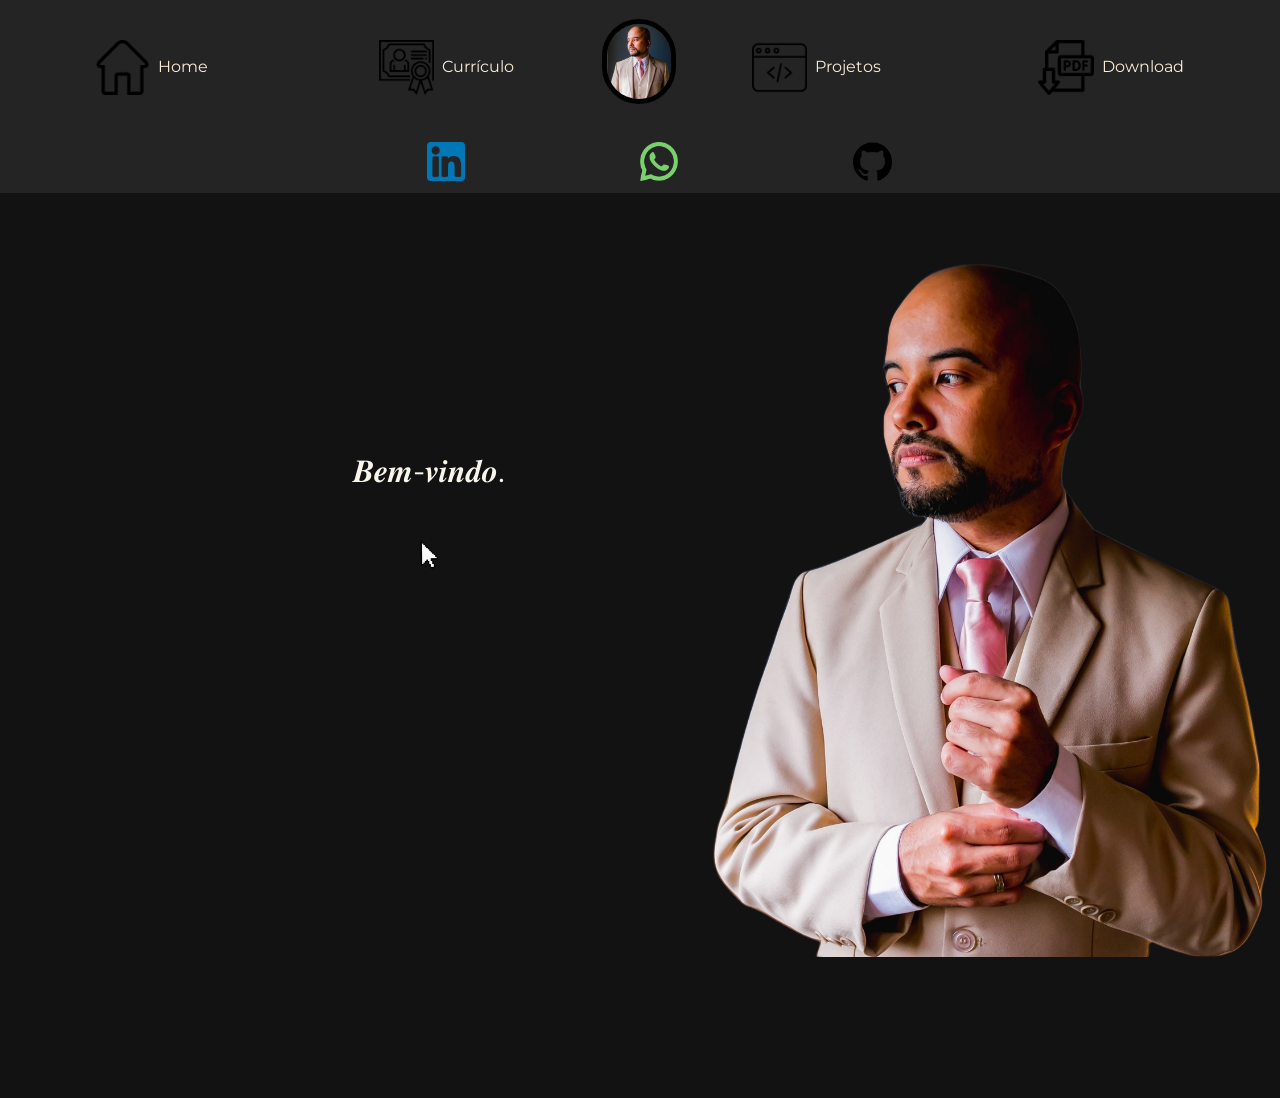
<file: Portfolio_v1/index.html>
<!DOCTYPE html>
<html lang="pt-br">

<head>
    <meta charset="UTF-8">
    <meta http-equiv="X-UA-Compatible" content="IE=edge">
    <meta name="viewport" content="width=device-width, initial-scale=1.0">
    <link rel="icon" href="IMG/resumeIcon.png" type="image/png">
    <title>R.Oliveira</title>
    <!--        Reset Settings      -->
    <link rel="stylesheet" href="css/reset.css">
    <!--              Google Fonts            -->
    <!--         'Cinzel Decorative'               -->
    <link rel="preconnect" href="https://fonts.googleapis.com">
    <link rel="preconnect" href="https://fonts.gstatic.com" crossorigin>
    <link
        href="https://fonts.googleapis.com/css2?family=Cinzel+Decorative:wght@700&family=Roboto&family=Sacramento&display=swap"
        rel="stylesheet">
    <!--         'Montserrat'           -->
    <link rel="preconnect" href="https://fonts.googleapis.com">
    <link rel="preconnect" href="https://fonts.gstatic.com" crossorigin>
    <link
        href="https://fonts.googleapis.com/css2?family=Cinzel+Decorative:wght@700&family=Montserrat&family=Roboto&family=Sacramento&display=swap"
        rel="stylesheet">

    <!--          Importados    -->

    <!-- CSS -->
    <link href="css/Header.css" rel="stylesheet">
    <link href="css/Footer.css" rel="stylesheet">
    <link href="css/Main.css" rel="stylesheet">
    <link href="css/Form.css" rel="stylesheet">


</head>

<body>
    <!------------------HEADER--------------------->
    <header>
        <fieldset id="header-area"><!--------HEADER-BOX--------->
            <div><!------------------FOTO--------------------->
                <img src="img/perfil.JPG" alt="Foto do Perfil" class="profile-foto">
            </div>

            <div id="navBar"><!------------------NAV BAR--------------------->
                <ul>
                    <li>
                        <a href="index.html" class="a-nav-menu"><button class="nav-menu"><img src="img/home.png"
                                    class="nav-ico">Home</button></a>
                    </li>

                    <li>
                        <a href="resume.html" class="a-nav-menu"><button class="nav-menu"><img src="img/curriculo.png"
                                    class="nav-ico">Currículo</button></a>
                    </li>

                    <li>
                        <a href="projects.html" class="a-nav-menu"><button class="nav-menu"><img src="img/projeto.png"
                                    class="nav-ico">Projetos</button></a>
                    </li>

                    <li>
                        <a href="" class="a-nav-menu"><button onclick="gerarPDF()" class="nav-menu" value="print"><img
                                    src="img/download.png" class="nav-ico">Download</button></a>
                    </li>

                </ul>

            </div>
            <!--------------------------------------------------------------------------------->

            <div id="profile-contato"><!------------------CONTATO--------------------->
                <ul>
                    <li>
                        <button type="button" href="https://www.linkedin.com/in/renato-oliveira-4529831aa/"><a
                                href="https://www.linkedin.com/in/renato-oliveira-4529831aa/" target="_blank"><img
                                    src="img/linkedin.png" class="linkedin-ico"></a></button>

                    </li>
                    <li>
                        <button type="button"><a
                                href="https://api.whatsapp.com/send/?phone=5521965364848&text&type=phone_number&app_absent=0"
                                target="_blank"><img src="img/whatsapp.png" class="whatsapp-ico"></a></button>

                    </li>
                    <li>
                        <button type="button"><a href="https://github.com/Rnt-Oliveira" target="_blank"><img
                                    src="img/github.png" class="github-ico"></a></button>

                    </li>

                </ul>
            </div>

        </fieldset>
    </header>
    <main><!--MAIN DA PAGE-->

        <div class="home-main-img"> <!--FOTO-MAIN-->
            <img src="img/mainFoto.png" class="home-main-foto">
        </div>

        <fieldset id="home-main-area"><!--  APRESENTAÇÃO -->
            <!--    JAVASCRIPT  -->
            <script src="https://ajax.googleapis.com/ajax/libs/jquery/2.1.1/jquery.min.js"></script>

            <div id="menu_about"> <a class="link" href="#about" data-link="first">
                    <p class="about">𝑩𝒆𝒎-𝒗𝒊𝒏𝒅𝒐.</p><br>
                    <img src="img/click2.gif" id="click-img">
                </a></div>
            <div id="pages_about" class="textContainer_about">
                <div class="textWord_about" data-link="first">
                    <!--1 -->
                    <a class="link intro" href="#about" data-link="second">
                        <p class="home-main-intro-1">Renato Oliveira</p>
                        <p class="home-main-intro-2"></p>
                        <hr>
                        <p class="home-main-intro-3">
                            Sou desenvolvedor em formação e quero contribuir para a sua empresa ou projeto, ampliando
                            ainda mais meus conhecimentos profissionais, me capacitando em um ambiente de alta
                            produtividade e te ajudando a alcançar resultados efetivos.
                        </p>
                        </p>
                    </a>
                    <img src="img/click2.gif" id="click-img-2">
                </div>
                <div class="textWord_about" data-link="second"><!--   2   -->

                    <!--    FORMULÁRIO  -->
                    <form id="formulario" action="https://api.staticforms.xyz/submit" method="post" name="form"
                        data-form>

                        <input type="hidden" name="accessKey" value="d1aa1739-b771-4f73-92c4-2283d9effec7">
                        <input type="hidden" name="redirectTo" value="http://127.0.0.1:5500/Thanks.html">
                        <!-- Link da Página de Contato -->
                        <h1 class="form-title">Me envie uma proposta.</h1>
                        <label for="cliente"><span class="form">Nome e Sobrenome:</span></label>
                        <input type="text" id="cliente" name="name" class="input-padrao" required
                            autocomplete="additional-name">

                        <label for="email"><span class="form">E-mail:</span></label>
                        <input type="email" id="email" name="email" class="input-padrao" required
                            placeholder="seuemail@dominio.com" autocomplete="email">

                        <label for="assunto"><span class="form">Assunto:</span></label>
                        <input type="text" id="assunto" name="subject" class="input-padrao" required>

                        <p class="mensagem">Mensagem:</p>
                        <textarea cols="50" rows="10" name="message" class="input-padrao"></textarea required>
                            
                        
                        <button class="sendForm" href="#about" type="submit" value="Enviar" data-button>Enviar</button>
                            
                    </form>
                    
                </div>  
                 <!---->
        <div id="PDF">
            <div id="dadosPDF">
                <hr class="hr1">
                <div class="PDF-intro"><!--APRESENTAÇÃO-->
                    <h1 class="PDF-nome" id="h1">Renato Alves de Oliveira</h1>
                    <p id="p">Sou desenvolvedor em formação e quero contribuir para a sua empresa ou projeto, ampliando
                        ainda mais meus conhecimentos profissionais, me capacitando em um ambiente de alta
                        produtividade e te ajudando a alcançar resultados efetivos.</p>
                    <div class="PDF-link">
                        <!--QR CODE DO SITE-->
                        <iframe type="image/jpg" src="img/QRSITE.jpg" href="https://oliveirarenato.com.br/index.html"
                            width="300" height="300" frameborder="0" scrolling="no" marginheight="0"
                            marginwidth="0"></iframe>
                    </div>
                    <p class="link-text">Link para o site.</p>
                </div>
                <br>
                <br>
                <hr class="hr2">
                <div class="PDF-cursos"><!--FORMAÇÃO-->
                    <h2 id="h2">Formação</h2>
                    <h3 id="h3">Análise e Desenvolvimento de Sistemas</h3>
                    <p id="p">Ensino Superior - Faculdade Descomplica Previsão de conclusão - 03/2025 (Cursando)</p>
                    <h3 id="h3">Administração</h3>
                    <p id="p">Ensino Superior - UNISUAM Previsão de conclusão - 12/2024 (Cursando)</p>
                </div>
                <hr class="hr2">
                <div class="PDF-resume"><!--EXPERIENCIA PROFISSIONAL-->
                    <h2 id="h2">Experiência</h2>

                    <h3 id="h3">iPlace - Shopping RioSul / Grupo Herval</h3>
                    <p id="p">06/21</p>
                    <p id="p">Analísta Técnico</p>
                    <p id="p">Realizar manutenção em MacBook, Mac Pro, iMac e
                        iPhone, administrar a assistência técnica junto ao
                        grupo Herval e a Apple, supervisionar equipe de
                        técnicos de informática, venda de equipamentos e
                        serviços Apple e estreitar o relacionamento com o
                        cliente através de feedback pós-atendimento.
                    </p>

                    <h3 id="h3">Livraria Leitura / Ouvidor</h3>
                    <p id="p">10/2020 - 03/2021</p>
                    <p id="p">Livreiro</p>
                    <p id="p">Realizar manutenção em MacBook, Mac Pro, iMac e
                        iPhone, administrar a assistência técnica junto ao
                        grupo Herval e a Apple, supervisionar equipe de
                        técnicos de informática, venda de equipamentos e
                        serviços Apple e estreitar o relacionamento com o
                        cliente através de feedback pós-atendimento.
                    </p>

                    <h3 id="h3">Lojas Americanas</h3>
                    <p id="p">03/2019 - 09/2020</p>
                    <p id="p">Operador de Loja</p>
                    <p id="p">Atendimento ao público, vendas físicas e online,
                        organização de departamentos e estoque, venda de
                        garantia estendida, conhecimento de sistema
                        específico da loja.
                    </p>

                    <h3 id="h3">PC Help Soluções Tecnológicas</h3>
                    <p id="p">04/2013 - 12/2018</p>
                    <p id="p">Técnico de Informática - Autônomo</p>
                    <p id="p">Responsável por efetuar diversos tipos de reparos e
                        configurações em computadores pessoais e de
                        empresas, além de atendimento a clientes.</p>

                </div>
                <hr class="hr2">
                <div class="PDF-certificados"><!--CERTIFICADOS-->
                    <h2 id="h2">Certificados</h2>
                    <ul class="linha">
                        <!--APPLE-->
                        <li class="coluna">
                            <h3 id="h3">iOS & Macintosh</h3>
                            <p id="p">Apple / iPlace</p>
                            <p id="p">07/2021</p>
                        </li>
                        <li class="coluna">
                            <h3 id="h3">MacBook, Imac, MacPro e iPhone</h3>
                            <p id="p">Apple / iPlace</p>
                            <p id="p">06/2021</p>
                        </li>
                        <!--FIAP-->
                        <li class="coluna">
                            <h3 id="h3">Big Data & Analytics</h3>
                            <p id="p">FIAP Online</p>
                            <p id="p">02/2022</p>
                        </li>
                        <li class="coluna">
                            <h3 id="h3">Gestão de Infraestrutura de T.I</h3>
                            <p id="p">FIAP Online</p>
                            <p id="p">12/2021</p>
                        </li>
                        <!--LINKEDIN LEARNING-->
                        <li class="coluna">
                            <h3 id="h3">JavaScript - Formação Básica</h3>
                            <p id="p">LinkedIn Learning</p>
                            <p id="p">08/2022</p>
                        </li>
                        <li class="coluna">
                            <h3 id="h3">Git & GitHub</h3>
                            <p id="p">LinkedIn Learning</p>
                            <p id="p">08/2022</p>
                        </li>
                        <li class="coluna">
                            <h3 id="h3">Fundamentos da Programação</h3>
                            <p id="p">LinkedIn Learning</p>
                            <p id="p">09/2022</p>
                        </li>
                        <li class="coluna">
                            <h3 id="h3">Fundamentos da Programação:
                                Design Orientado a Objetos</h3>
                            <p id="p">LinkedIn Learning</p>
                            <p id="p">09/2022</p>
                        </li>
                        <li class="coluna">
                            <h3 id="h3">Descubra Python</h3>
                            <p id="p">LinkedIn Learning</p>
                            <p id="p">09/2022</p>
                        </li>
                        <!--DESCOMPLICA-->
                        <li class="coluna">
                            <h3 id="h3">Programming Basics</h3>
                            <p id="p">Faculdade Descomplica</p>
                            <p id="p">06/2022</p>
                        </li>
                        <li class="coluna">
                            <h3 id="h3">Especialista em Arquitetura e Organização de
                                Computadores</h3>
                            <p id="p">Faculdade Descomplica</p>
                            <p id="p">10/2022</p>
                        </li>
                        <li class="coluna">
                            <h3 id="h3">DB Devoloper</h3>
                            <p id="p">Faculdade Descomplica</p>
                            <p id="p">12/2022</p>
                        </li>
                        <li class="coluna">
                            <h3 id="h3">Object-Oriented Devoloper</h3>
                            <p id="p">Faculdade Descomplica</p>
                            <p id="p">03/2023</p>
                        </li>
                        <!--ALURA-->
                        <li class="coluna">
                            <h3 id="h3">Lógica de Programação: Comece em
                                lógica com o jogo PONG e JAVASCRIPT</h3>
                            <p id="p">Alura</p>
                            <p id="p">09/2022</p>
                        </li>
                        <li class="coluna">
                            <h3 id="h3">Arquitetura e Organização de Computadores</h3>
                            <p id="p">Alura</p>
                            <p id="p">10/2022</p>
                        </li>
                        <li class="coluna">
                            <h3 id="h3">Linux I: Conhecendo e utilizando o terminal</h3>
                            <p id="p">Alura</p>
                            <p id="p">10/2022</p>
                        </li>
                        <li class="coluna">
                            <h3 id="h3">Git & GitHub</h3>
                            <p id="p">Alura</p>
                            <p id="p">11/2022</p>
                        </li>
                        <li class="coluna">
                            <h3 id="h3">HTML5 & CSS3 - 1º</h3>
                            <p id="p">Alura</p>
                            <p id="p">10/2022</p>
                        </li>
                        <li class="coluna">
                            <h3 id="h3">HTML5 & CSS3 - 2º</h3>
                            <p id="p">Alura</p>
                            <p id="p">10/2022</p>
                        </li>
                        <li class="coluna">
                            <h3 id="h3">HTML5 & CSS3 - 3º</h3>
                            <p id="p">Alura</p>
                            <p id="p">10/2022</p>
                        </li>
                        <li class="coluna">
                            <h3 id="h3">HTML5 & CSS3 - 4º</h3>
                            <p id="p">Alura</p>
                            <p id="p">11/2022</p>
                        </li>
                        <li class="coluna">
                            <h3 id="h3">JavaScript para WEB</h3>
                            <p id="p">Alura</p>
                            <p id="p">11/2022</p>
                        </li>
                        <li class="coluna">
                            <h3 id="h3">JAVA, JRE e JDK</h3>
                            <p id="p">Alura</p>
                            <p id="p">12/2022</p>
                        </li>
                        <li class="coluna">
                            <h3 id="h3">JAVA OO - Entendento a Orientação a Objetos</h3>
                            <p id="p">Alura</p>
                            <p id="p">12/2022</p>
                        </li>

                        <li class="coluna" id="escondido">
                            <h3 id="h3"></h3>
                            <p id="p"></p>
                            <p id="p"></p>
                        </li>
                    </ul>
                    <hr class="hr1">
                </div>

                <style>
                    #h1 {
                        font-size: 1.7rem;
                        color: black;
                        margin-bottom: 1.5rem;
                        margin-top: 1.5rem;
                    }

                    #h2 {
                        font-size: 1.4rem;
                        font-weight: bold;
                        color: black;
                        margin-top: 1rem;
                        margin-bottom: 1rem;

                    }

                    #h3 {
                        font-size: 1.2rem;
                        color: black;
                        margin-top: 1.5rem;
                        margin-bottom: 0.8rem;
                        font-weight: bold;

                    }

                    #p {
                        font-size: 1rem;
                        color: black;
                        margin-top: 0.5rem;
                        margin-bottom: 0.5rem;

                    }

                    hr {
                        display: inline-flex;
                        vertical-align: middle;
                        align-items: center;
                        position: relative;
                        left: auto;
                        right: auto;
                        width: 90%;
                        margin-bottom: 0.5rem;
                        margin-top: 0.5rem;
                        font-weight: bolder;

                    }

                    #PDF {
                        /*CONTEINER DA PAGINA*/
                        width: 100%;
                        display: flex;
                        position: fixed;
                        justify-content: center;
                        align-items: center;
                        text-align: center;
                        vertical-align: middle;
                        height: 100%;
                        overflow-y: scroll;
                        overflow: hidden;
                        left: auto;
                        right: auto;

                    }

                    .hr1 {
                        width: 85%;
                        position: relative;
                        display: flex;
                        align-items: center;
                        vertical-align: middle;
                        justify-content: center;
                        background: linear-gradient(to right, #999999, #404040, #000000, #404040, #999999);
                        border-width: 2px transparent center no-repeat;
                    }

                    .hr2 {
                        margin-top: 1rem;
                        width: 60%;
                        position: relative;
                        display: flex;
                        align-items: center;
                        vertical-align: middle;
                        justify-content: center;
                        border-width: 2px transparent center no-repeat;
                    }

                    #dadosPDF {
                        /*CONTEINER DOS DADOS*/
                        text-align: center;
                        width: 100%;
                        height: auto;
                        position: relative;
                        display: inline-flex;
                        justify-content: center;
                        align-items: center;
                        vertical-align: middle;
                        flex-flow: row wrap;
                        overflow-y: scroll;
                        margin-bottom: 8rem;
                        text-align: center;

                    }

                    .PDF-link {
                        justify-content: center;
                        align-items: center;
                        text-align: center;
                        vertical-align: middle;
                        color: black;
                        margin-top: 1.5rem;
                        font-weight: bold;

                    }

                    .link-text {
                        font-size: 1.2rem;


                    }

                    .PDF-intro {
                        /*BOX DA APRESENTAÇÃO*/
                        width: 90%;
                        height: 40%;
                        text-align: center;
                        justify-content: center;
                        padding: 2%;
                        margin-bottom: 1.5rem;
                        margin-left: auto;
                        margin-right: auto;
                    }

                    .PDF-nome {
                        font-weight: bold;
                        font-size: 2rem;
                    }

                    .PDF-cursos {
                        width: 90%;
                        height: auto;
                        margin-bottom: 1.5rem;
                        justify-content: center;
                        align-items: center;
                        text-align: center;
                        vertical-align: middle;
                        margin-left: auto;
                        margin-right: auto;

                    }

                    .PDF-resume {
                        width: 90%;
                        height: auto;
                        margin-bottom: 1.5rem;
                        justify-content: center;
                        align-items: center;
                        text-align: center;
                        vertical-align: middle;
                        margin-left: auto;
                        margin-right: auto;


                    }

                    .PDF-certificados {
                        width: 90%;
                        height: auto;
                        margin-bottom: 1.5rem;
                        justify-content: center;
                        align-items: center;
                        text-align: center;
                        vertical-align: middle;
                        margin-left: auto;
                        margin-right: auto;

                    }

                    .linha {
                        display: flex;
                        flex-flow: row wrap;
                        vertical-align: middle;
                        align-items: center;
                        width: auto;
                        margin: auto;
                        padding: auto;

                    }

                    .coluna {
                        left: auto;
                        right: auto;
                        width: 40%;
                        text-align: center;
                        display: inline;
                        align-items: center;
                        justify-content: center;
                        margin: auto;
                        padding: auto;

                    }

                    .escondido {
                        display: none;
                    }
                </style>
            </div>
        </div>

        <!---->

        </fieldset>
        <!--        JAVASCRIPT      -->
        <script src="JS/intro.js"></script>
        <script src="JS/pdf.js"></script>
        <!------------------------------------->

    </main>
    <footer><!--FOOTER-->
        <fieldset class="footer">
            
           <img src="img/LogoSilver.png" class="logoFooter">
        </fieldset>
    </footer>

</body>

</html>
</file>
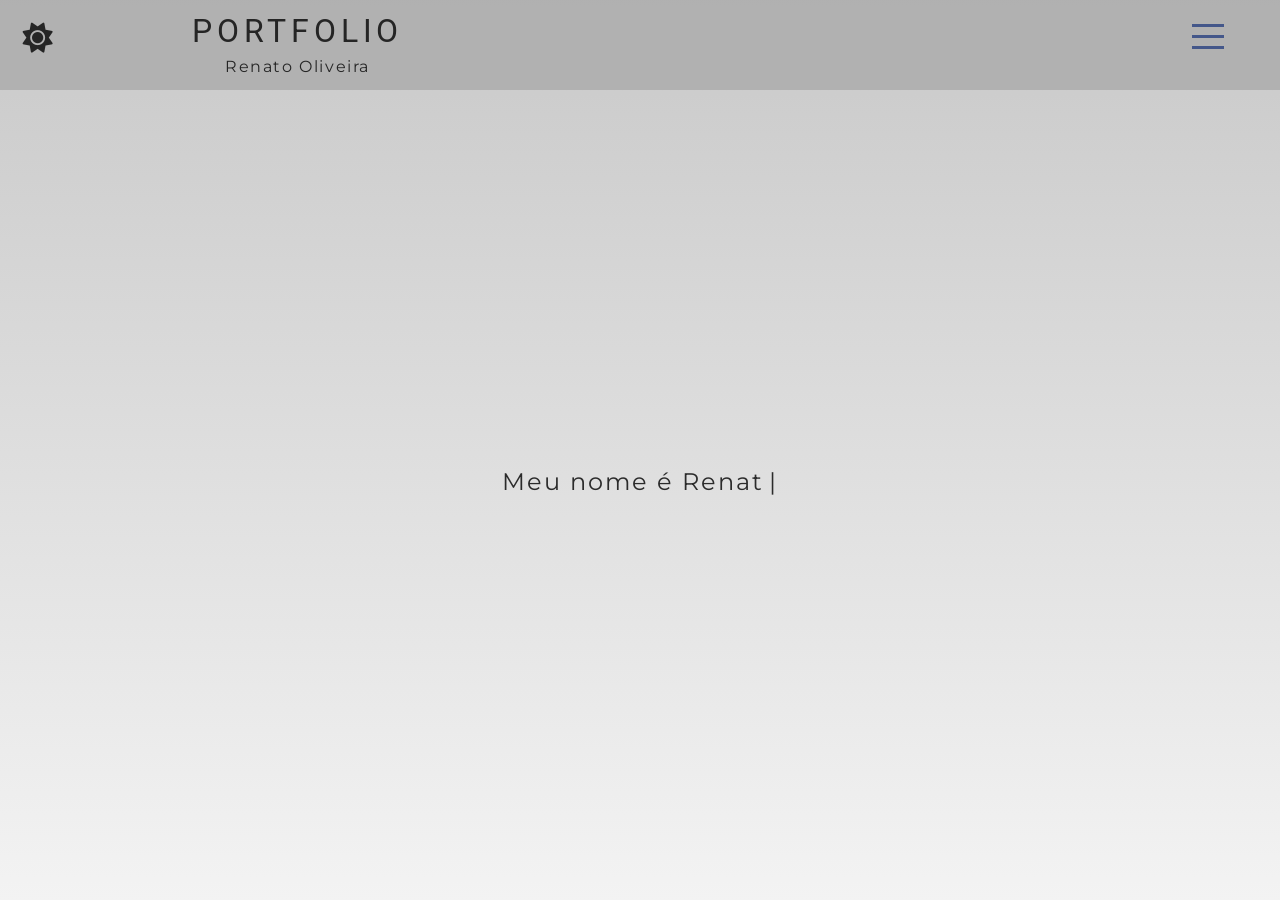
<file: Portfolio_v2/index.html>
<!DOCTYPE html>
<html lang="en">

<head>
    <meta charset="UTF-8">
    <meta http-equiv="X-UA-Compatible" content="IE=edge">
    <meta name="viewport" content="width=device-width, initial-scale=1.0">
    <link rel="icon" href="IMG/resumeIcon.png" type="image/png">
    <title>Renato Oliveira</title>

    <!--     CDN LINK       -->
    <link rel="stylesheet" href="https://cdnjs.cloudflare.com/ajax/libs/font-awesome/6.1.2/css/all.min.css">
    <!--    Reset Settings  -->
    <link rel="stylesheet" href="css/reset.css">
    <!--    GoogleFonts     -->
    <!--    'Montserrat'    -->
    <link rel="preconnect" href="https://fonts.googleapis.com">
    <link rel="preconnect" href="https://fonts.gstatic.com" crossorigin>
    <link
        href="https://fonts.googleapis.com/css2?family=Cinzel+Decorative:wght@700&family=Montserrat&family=Roboto&family=Sacramento&display=swap"
        rel="stylesheet">
    <!--     CSS     -->
    <link rel="stylesheet" href="css/reset.css">
    <link rel="stylesheet" href="css/header.css">
    <link rel="stylesheet" href="css/main.css">
    <link rel="stylesheet" href="css/footer.css">
    <link rel="stylesheet" href="css/style-index.css">

</head>

<body>
    <header>
        <!--    BOTÃO MODO NOTURNO     -->
        <div id="toggle-btn" class="fas fa-sun"></div>
        <!------------------------------->
        <!---------TÍTULO DA PÁGINA------------>
        <div class="title">
            <h1>Portfolio</h1>
            <h2>Renato Oliveira</h2>
        </div>
        <!------------------------------->
        <div id="navBarMenu">
            <nav><!-- BOTÃO DA NAVBAR -->
                <!---->
                <div class="mobile-menu">
                    <div class="line1"></div>
                    <div class="line2"></div>
                    <div class="line3"></div>
                </div>
                <!---->
                <ul class="nav-list">
                    <li><a href="index.html">Início</a></li>
                    <li><a href="resume.html">Currículo</a></li>
                    <li><a href="project.html">Projetos</a></li>
                    <li><a href="contact.html">Contato</a></li>
                </ul>
            </nav>
        </div>
        <!------------------------------->
    </header>
    <main>
        <div id="apresentacao">

            <h6>Meu nome é Renato Alves de Oliveira, sou desenvolvedor e administrador em formação e gostaria de contribuir para a sua empresa ou projeto.</h6>

        </div>

    </main>

    <footer>
        <div id="footerConteiner">
            <a href="https://www.oliveirarenato.com.br/" target="_blank"><img src="img/LogoBlack.png"
                    class="footerImage" alt="Logo Criador"></a>
        </div>
    </footer>

    <!--    JAVASCRIPT  -->
    <script src="script/mobile-navbar.js"></script>
    <script src="script/darkmode.js"></script>
    <script src="script/introduction.js"></script>

</body>

</html>
</file>
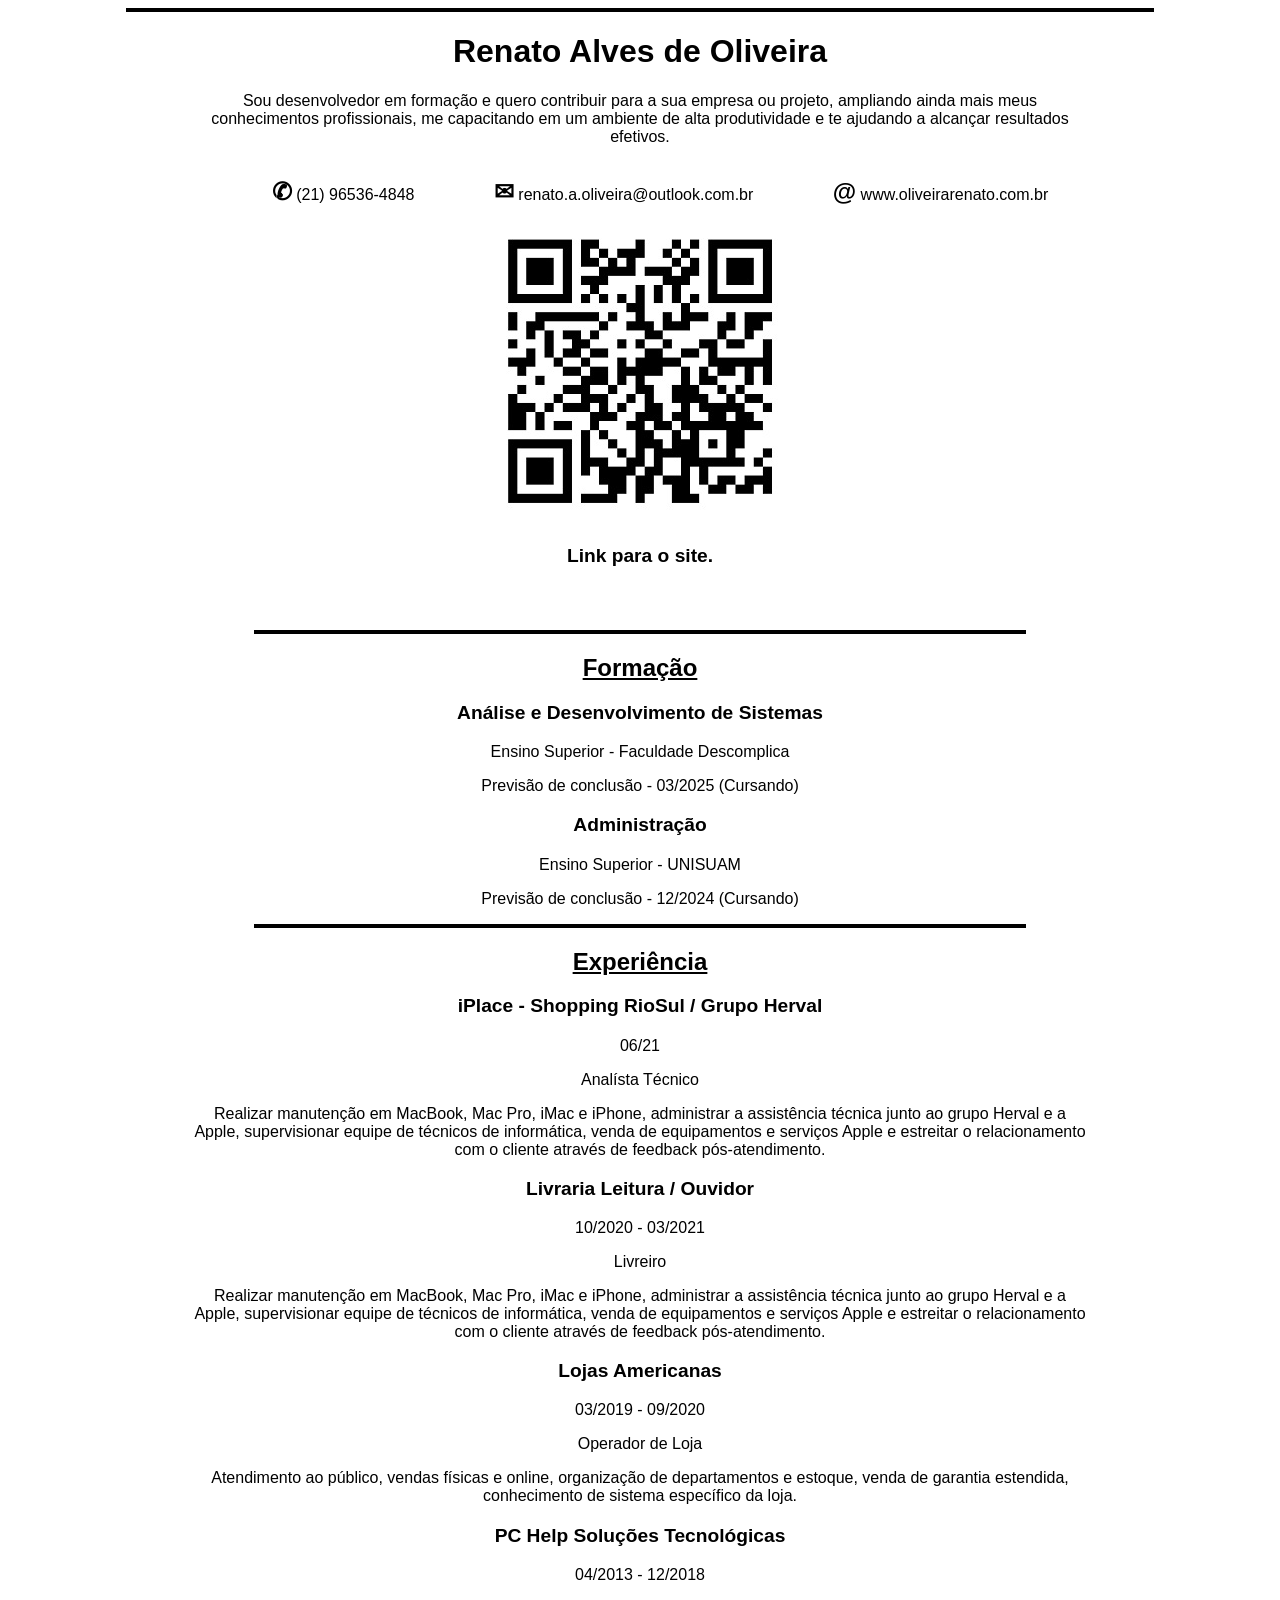
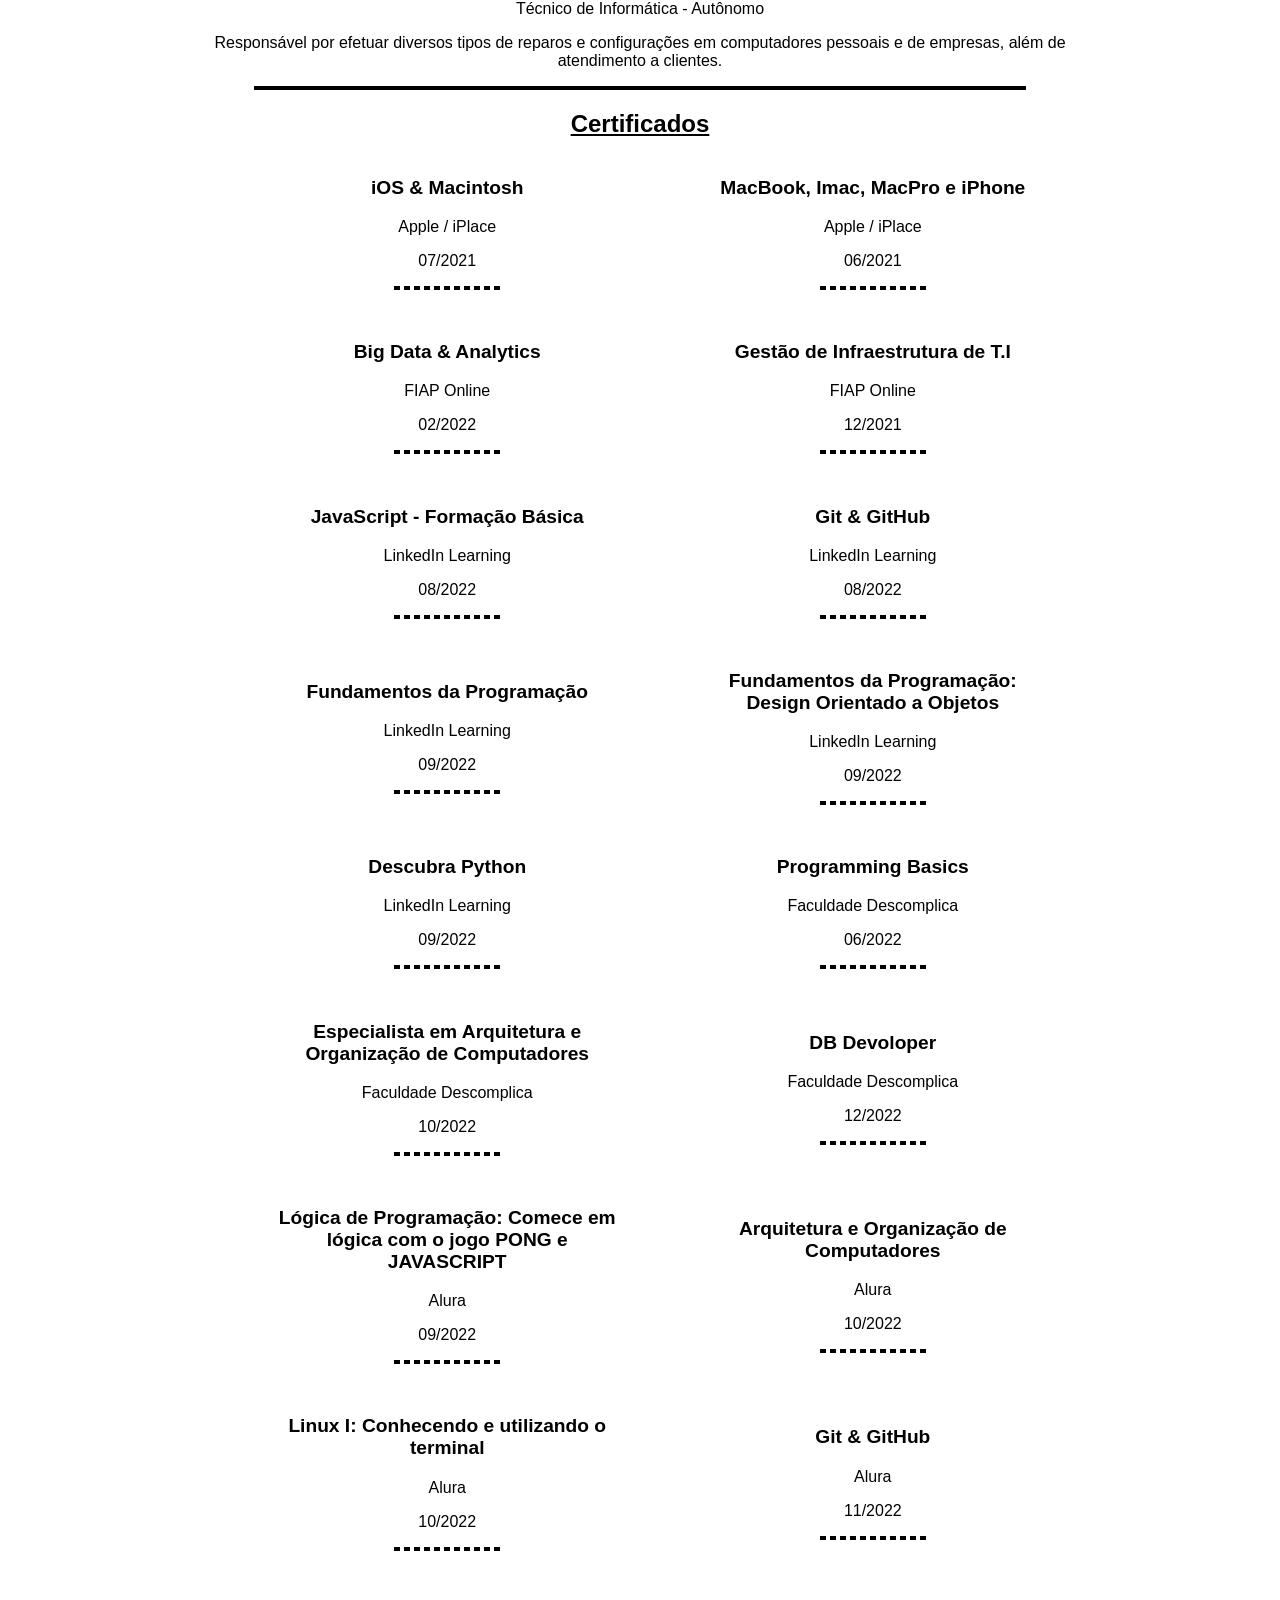
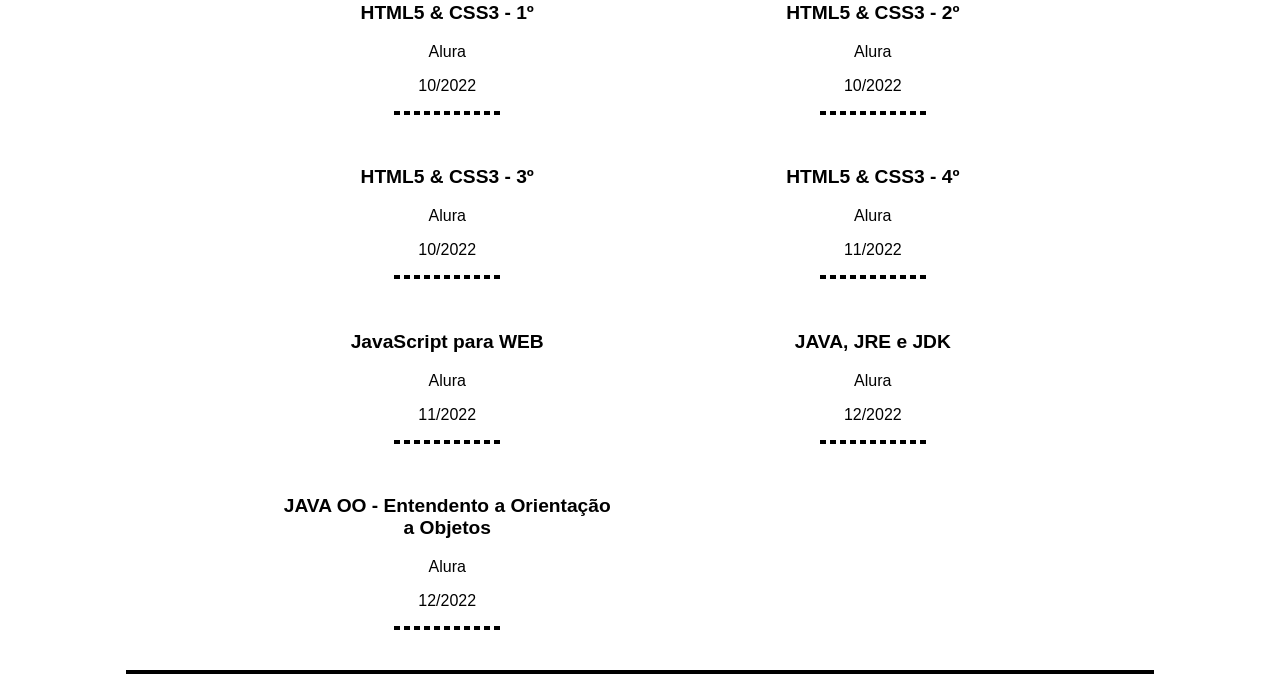
<file: Portfolio_v1/download.html>
<!DOCTYPE html>
<html lang="en">

<head>
    <meta charset="UTF-8">
    <meta http-equiv="X-UA-Compatible" content="IE=edge">
    <meta name="viewport" content="width=device-width, initial-scale=1.0">
    <title>Document</title>
</head>

<body>
    <div id="PDF">
        <div id="dadosPDF">
            <hr class="hr1">
            <div class="PDF-intro"><!--APRESENTAÇÃO-->
                <h1 class="PDF-nome" id="h1">Renato Alves de Oliveira</h1>
                <p id="p">Sou desenvolvedor em formação e quero contribuir para a sua empresa ou projeto, ampliando
                    ainda mais meus conhecimentos profissionais, me capacitando em um ambiente de alta
                    produtividade e te ajudando a alcançar resultados efetivos.</p>
                <div>
                    <ul>
                        <li>
                            <p id="p"><span>&#9990;</span> (21) 96536-4848</p>
                        </li>
                        <li>
                            <p id="p"><span>&#9993;</span> renato.a.oliveira@outlook.com.br</p>
                        </li>
                        <li>
                            <p id="p"><span>&#64;</span> www.oliveirarenato.com.br</p>
                        </li>
                    </ul>
                </div>

                <div class="PDF-link">
                    <!--QR CODE DO SITE-->
                    <iframe type="image/jpg" src="img/QRSITE.jpg" href="https://oliveirarenato.com.br/index.html"
                        width="300" height="300" frameborder="0" scrolling="no" marginheight="0"
                        marginwidth="0"></iframe>
                </div>
                <p class="link-text">Link para o site.</p>
            </div>
            <br>
            <br>
            <hr class="hr2">
            <div class="PDF-cursos"><!--FORMAÇÃO-->
                <h2 id="h2">Formação</h2>
                <h3 id="h3">Análise e Desenvolvimento de Sistemas</h3>
                <p id="p">Ensino Superior - Faculdade Descomplica</p>
                <p id="p"> Previsão de conclusão - 03/2025 (Cursando)</p>
                <!-------------------------------------->
                <h3 id="h3">Administração</h3>
                <p id="p">Ensino Superior - UNISUAM</p>
                <p id="p">Previsão de conclusão - 12/2024 (Cursando)</p>
            </div>
            <hr class="hr2">

            <div class="PDF-resume"><!--EXPERIENCIA PROFISSIONAL-->
                <h2 id="h2">Experiência</h2>

                <h3 id="h3">iPlace - Shopping RioSul / Grupo Herval</h3>
                <p id="p">06/21</p>
                <p id="p">Analísta Técnico</p>
                <p id="p">Realizar manutenção em MacBook, Mac Pro, iMac e
                    iPhone, administrar a assistência técnica junto ao
                    grupo Herval e a Apple, supervisionar equipe de
                    técnicos de informática, venda de equipamentos e
                    serviços Apple e estreitar o relacionamento com o
                    cliente através de feedback pós-atendimento.
                </p>
                <!-------------------------------------->
                <h3 id="h3">Livraria Leitura / Ouvidor</h3>
                <p id="p">10/2020 - 03/2021</p>
                <p id="p">Livreiro</p>
                <p id="p">Realizar manutenção em MacBook, Mac Pro, iMac e
                    iPhone, administrar a assistência técnica junto ao
                    grupo Herval e a Apple, supervisionar equipe de
                    técnicos de informática, venda de equipamentos e
                    serviços Apple e estreitar o relacionamento com o
                    cliente através de feedback pós-atendimento.
                </p>
                <!-------------------------------------->
                <h3 id="h3">Lojas Americanas</h3>
                <p id="p">03/2019 - 09/2020</p>
                <p id="p">Operador de Loja</p>
                <p id="p">Atendimento ao público, vendas físicas e online,
                    organização de departamentos e estoque, venda de
                    garantia estendida, conhecimento de sistema
                    específico da loja.
                </p>
                <!-------------------------------------->
                <h3 id="h3">PC Help Soluções Tecnológicas</h3>
                <p id="p">04/2013 - 12/2018</p>
                <p id="p">Técnico de Informática - Autônomo</p>
                <p id="p">Responsável por efetuar diversos tipos de reparos e
                    configurações em computadores pessoais e de
                    empresas, além de atendimento a clientes.</p>

            </div>
            <hr class="hr2">
            <div class="PDF-certificados"><!--CERTIFICADOS-->
                <h2 id="h2">Certificados</h2>
                <ul class="linha">
                    <!--APPLE-->
                    <li class="coluna">
                        <h3 id="h3">iOS & Macintosh</h3>
                        <p id="p">Apple / iPlace</p>
                        <p id="p">07/2021</p>
                        <hr class="hr3">
                    </li>
                    <li class="coluna">
                        <h3 id="h3">MacBook, Imac, MacPro e iPhone</h3>
                        <p id="p">Apple / iPlace</p>
                        <p id="p">06/2021</p>
                        <hr class="hr3">
                    </li>
                    <!--FIAP-->
                    <li class="coluna">
                        <h3 id="h3">Big Data & Analytics</h3>
                        <p id="p">FIAP Online</p>
                        <p id="p">02/2022</p>
                        <hr class="hr3">
                    </li>
                    <li class="coluna">
                        <h3 id="h3">Gestão de Infraestrutura de T.I</h3>
                        <p id="p">FIAP Online</p>
                        <p id="p">12/2021</p>
                        <hr class="hr3">
                    </li>
                    <!--LINKEDIN LEARNING-->
                    <li class="coluna">
                        <h3 id="h3">JavaScript - Formação Básica</h3>
                        <p id="p">LinkedIn Learning</p>
                        <p id="p">08/2022</p>
                        <hr class="hr3">
                    </li>
                    <li class="coluna">
                        <h3 id="h3">Git & GitHub</h3>
                        <p id="p">LinkedIn Learning</p>
                        <p id="p">08/2022</p>
                        <hr class="hr3">
                    </li>
                    <li class="coluna">
                        <h3 id="h3">Fundamentos da Programação</h3>
                        <p id="p">LinkedIn Learning</p>
                        <p id="p">09/2022</p>
                        <hr class="hr3">
                    </li>
                    <li class="coluna">
                        <h3 id="h3">Fundamentos da Programação:
                            Design Orientado a Objetos</h3>
                        <p id="p">LinkedIn Learning</p>
                        <p id="p">09/2022</p>
                        <hr class="hr3">
                    </li>
                    <li class="coluna">
                        <h3 id="h3">Descubra Python</h3>
                        <p id="p">LinkedIn Learning</p>
                        <p id="p">09/2022</p>
                        <hr class="hr3">
                    </li>
                    <!--DESCOMPLICA-->
                    <li class="coluna">
                        <h3 id="h3">Programming Basics</h3>
                        <p id="p">Faculdade Descomplica</p>
                        <p id="p">06/2022</p>
                        <hr class="hr3">
                    </li>
                    <li class="coluna">
                        <h3 id="h3">Especialista em Arquitetura e Organização de
                            Computadores</h3>
                        <p id="p">Faculdade Descomplica</p>
                        <p id="p">10/2022</p>
                        <hr class="hr3">
                    </li>
                    <li class="coluna">
                        <h3 id="h3">DB Devoloper</h3>
                        <p id="p">Faculdade Descomplica</p>
                        <p id="p">12/2022</p>
                        <hr class="hr3">
                    </li>
                    <!--ALURA-->
                    <li class="coluna">
                        <h3 id="h3">Lógica de Programação: Comece em
                            lógica com o jogo PONG e JAVASCRIPT</h3>
                        <p id="p">Alura</p>
                        <p id="p">09/2022</p>
                        <hr class="hr3">
                    </li>
                    <li class="coluna">
                        <h3 id="h3">Arquitetura e Organização de Computadores</h3>
                        <p id="p">Alura</p>
                        <p id="p">10/2022</p>
                        <hr class="hr3">
                    </li>
                    <li class="coluna">
                        <h3 id="h3">Linux I: Conhecendo e utilizando o terminal</h3>
                        <p id="p">Alura</p>
                        <p id="p">10/2022</p>
                        <hr class="hr3">
                    </li>
                    <li class="coluna">
                        <h3 id="h3">Git & GitHub</h3>
                        <p id="p">Alura</p>
                        <p id="p">11/2022</p>
                        <hr class="hr3">
                    </li>
                    <li class="coluna">
                        <h3 id="h3">HTML5 & CSS3 - 1º</h3>
                        <p id="p">Alura</p>
                        <p id="p">10/2022</p>
                        <hr class="hr3">
                    </li>
                    <li class="coluna">
                        <h3 id="h3">HTML5 & CSS3 - 2º</h3>
                        <p id="p">Alura</p>
                        <p id="p">10/2022</p>
                        <hr class="hr3">
                    </li>
                    <li class="coluna">
                        <h3 id="h3">HTML5 & CSS3 - 3º</h3>
                        <p id="p">Alura</p>
                        <p id="p">10/2022</p>
                        <hr class="hr3">
                    </li>
                    <li class="coluna">
                        <h3 id="h3">HTML5 & CSS3 - 4º</h3>
                        <p id="p">Alura</p>
                        <p id="p">11/2022</p>
                        <hr class="hr3">
                    </li>
                    <li class="coluna">
                        <h3 id="h3">JavaScript para WEB</h3>
                        <p id="p">Alura</p>
                        <p id="p">11/2022</p>
                        <hr class="hr3">
                    </li>
                    <li class="coluna">
                        <h3 id="h3">JAVA, JRE e JDK</h3>
                        <p id="p">Alura</p>
                        <p id="p">12/2022</p>
                        <hr class="hr3">
                    </li>
                    <li class="coluna">
                        <h3 id="h3">JAVA OO - Entendento a Orientação a Objetos</h3>
                        <p id="p">Alura</p>
                        <p id="p">12/2022</p>
                        <hr class="hr3">
                    </li>
                    <li class="coluna" id="escondido">
                        <h3 id="h3"></h3>
                        <p id="p"></p>  
                        <p id="p"></p>
                        <hr class="hr3">
                    </li>
                </ul>
            </div>
            <hr class="hr1">

            <!------------------------------------------------------------------------->
            <style>
                body {
                    width: auto;
                    margin: auto;

                }

                #dadosPDF {
                    vertical-align: baseline;
                    position: absolute;
                    display: inline;
                    justify-content: center;
                    align-items: center;
                    text-align: center;
                    width: 100%;
                    margin: auto;
                    font-family: 'Montserrat', sans-serif;
                }

                .PDF-link {
                    margin: auto;
                    vertical-align: baseline;
                    justify-content: center;
                    align-items: center;
                    text-align: center;

                }

                .hr1 {
                    display: flex;
                    width: 80%;
                    border: solid 2.4px;

                }

                .hr2 {
                    display: flex;
                    width: 60%;
                    border: solid 2px;

                }

                .PDF-intro {
                    width: 70%;
                    position: relative;
                    margin: auto;

                }

                .PDF-intro ul {
                    display: flex;
                    width: auto;
                    margin: auto;
                }

                .PDF-intro ul li {
                    display: inline;
                    margin: auto;
                    list-style: none;
                    vertical-align: middle;
                    align-items: center;
                    justify-content: center;
                    width: auto;

                }

                .link-text {
                    font-size: 1.2rem;
                    font-weight: bold;
                }

                .PDF-cursos {
                    width: 70%;
                    margin: auto;

                }

                .PDF-resume {
                    width: 70%;
                    margin: auto;

                }

                .PDF-certificados {
                    width: 70%;
                    margin: auto;
                    list-style: none;

                }

                .linha {
                    display: flex;
                    flex-flow: row wrap;
                    vertical-align: middle;
                    align-items: center;
                    list-style: none;
                    width: 95%;
                    margin: auto;
                    justify-content: center;
                }

                .coluna {
                    display: inline;
                    width: 40%;
                    vertical-align: middle;
                    align-items: center;
                    margin: auto;

                }

                .hr3 {
                    width: 30%;
                    border-style: dashed;
                    border-width: 2px;
                    margin-bottom: 2rem;
                    margin-top: 0rem;
                }


                #escondido {
                    visibility: hidden;
                }

                #h1 {
                    font-weight: bold;
                    font-size: 2rem;
                }

                #h2 {
                    font-weight: bold;
                    text-decoration: underline;
                    font-size: 1.5rem;

                }

                #h3 {
                    font-size: 1.2rem;
                    font-weight: bold;

                }

                #p {
                    font-size: 1rem;
                }

                #p span {
                    font-weight: bold;
                    font-size: 1.5rem;
                    display: inline;
                }
            </style>
            <!------------------------------------------------------------------------->

        </div>
    </div>



</body>

</html>
</file>
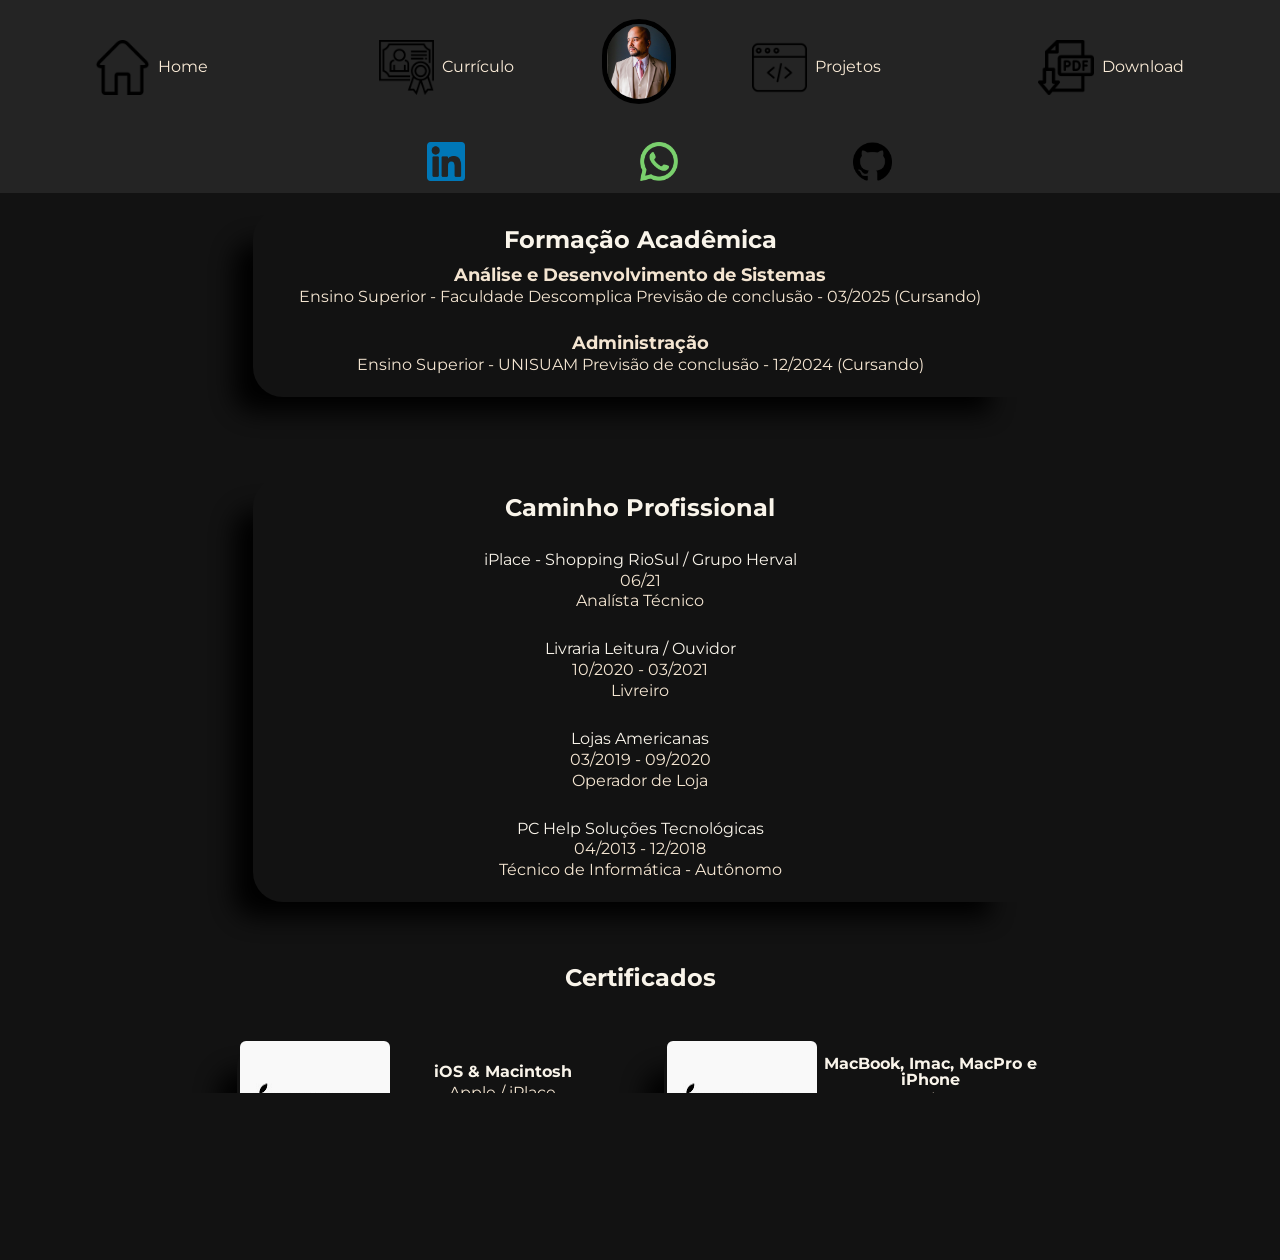
<file: Portfolio_v1/resume.html>
<!DOCTYPE html>
<html lang="pt-br">

<head>
    <meta charset="UTF-8">
    <meta http-equiv="X-UA-Compatible" content="IE=edge">
    <meta name="viewport" content="width=device-width, initial-scale=1.0">
    <link rel="icon" href="IMG/resumeIcon.png" type="image/png">
    <title>R.Oliveira</title>
    <!--        Reset Settings      -->
    <link rel="stylesheet" href="css/reset.css">
    <!--              Google Fonts            -->
    <!--         'Cinzel Decorative'               -->
    <link rel="preconnect" href="https://fonts.googleapis.com">
    <link rel="preconnect" href="https://fonts.gstatic.com" crossorigin>
    <link
        href="https://fonts.googleapis.com/css2?family=Cinzel+Decorative:wght@700&family=Roboto&family=Sacramento&display=swap"
        rel="stylesheet">
    <!--         'Montserrat'           -->
    <link rel="preconnect" href="https://fonts.googleapis.com">
    <link rel="preconnect" href="https://fonts.gstatic.com" crossorigin>
    <link
        href="https://fonts.googleapis.com/css2?family=Cinzel+Decorative:wght@700&family=Montserrat&family=Roboto&family=Sacramento&display=swap"
        rel="stylesheet">

    <!--          Importados    -->

    <!-- CSS home-->
    <link href="css/Header.css" rel="stylesheet">
    <link href="css/Footer.css" rel="stylesheet">
    <link href="css/Main.css" rel="stylesheet">
    <link href="css/Resume.css" rel="stylesheet">




</head>

<body>
    <!------------------HEADER--------------------->
    <header>
        <fieldset id="header-area"><!--------HEADER-BOX--------->
            <div><!------------------FOTO--------------------->
                <img src="img/perfil.JPG" alt="Foto do Perfil" class="profile-foto">
            </div>

            <div id="navBar"><!------------------NAV BAR--------------------->
                <ul>
                    <li>
                        <a href="index.html" class="a-nav-menu"><button class="nav-menu"><img src="img/home.png"
                                    class="nav-ico">Home</button></a>
                    </li>

                    <li>
                        <a href="resume.html" class="a-nav-menu"><button class="nav-menu"><img src="img/curriculo.png"
                                    class="nav-ico">Currículo</button></a>
                    </li>

                    <li>
                        <a href="projects.html" class="a-nav-menu"><button class="nav-menu"><img src="img/projeto.png"
                                    class="nav-ico">Projetos</button></a>
                    </li>

                    <li>
                        <a href="" class="a-nav-menu"><button onclick="gerarPDF()" class="nav-menu" value="print"><img
                                    src="img/download.png" class="nav-ico">Download</button></a>
                    </li>

                </ul>

            </div>
            <!--------------------------------------------------------------------------------->

            <div id="profile-contato"><!------------------CONTATO--------------------->
                <ul>
                    <li>
                        <button type="button" href="https://www.linkedin.com/in/renato-oliveira-4529831aa/"><a
                                href="https://www.linkedin.com/in/renato-oliveira-4529831aa/" target="_blank"><img
                                    src="img/linkedin.png" class="linkedin-ico"></a></button>

                    </li>
                    <li>
                        <button type="button"><a
                                href="https://api.whatsapp.com/send/?phone=5521965364848&text&type=phone_number&app_absent=0"
                                target="_blank"><img src="img/whatsapp.png" class="whatsapp-ico"></a></button>

                    </li>
                    <li>
                        <button type="button"><a href="https://github.com/Rnt-Oliveira" target="_blank"><img
                                    src="img/github.png" class="github-ico"></a></button>

                    </li>

                </ul>
            </div>

        </fieldset>
    </header>
    <main><!--MAIN DA PAGE-->
        <fieldset class="c-main-area">
            <section id="formacao">
                <div>
                    <h1><span class="bold">Formação Acadêmica</span></h1>
                    <ul>
                        <li>
                            <h2><span class="bold">Análise e Desenvolvimento de Sistemas</span></h2>
                            <p>
                                Ensino Superior - Faculdade Descomplica
                                Previsão de conclusão - 03/2025 (Cursando)
                            </p>
                        </li>
                        <br>
                        <li>
                            <h2><span class="bold">Administração</span></h2>
                            <p>
                                Ensino Superior - UNISUAM
                                Previsão de conclusão - 12/2024 (Cursando)
                            </p>
                        </li>
                    </ul>
                </div>
            </section>

            <section id="experiencia">
                <div class="trabalhos">
                    <h1><span class="bold">Caminho Profissional</span></h1>
                    <ul>
                        <li class="trabalho">
                            <h3>iPlace - Shopping RioSul / Grupo Herval</h3>
                            <p>06/21</p>
                            <p>Analísta Técnico</p>
                        </li>

                        <li class="trabalho">
                            <h3>Livraria Leitura / Ouvidor</h3>
                            <p>10/2020 - 03/2021</p>
                            <p>Livreiro</p>
                        </li>

                        <li class="trabalho">
                            <h3>Lojas Americanas</h3>
                            <p>03/2019 - 09/2020</p>
                            <p>Operador de Loja</p>
                        </li>

                        <li class="trabalho">
                            <h3>PC Help Soluções Tecnológicas</h3>
                            <p>04/2013 - 12/2018</p>
                            <p>Técnico de Informática - Autônomo</p>
                        </li>
                    </ul>
                </div>
            </section>

            <!---------------------------------------------------------------------------------------------------------------------------------------------------------------------------->

            <section id="certificados">
                <!------------------------------APPLE------------------------------------->
                <h1 class="certs"><span class="bold">Certificados</span></h1>
                <div class="certificados-conteiner">
                    <ul class="linha">
                        <li class="cursos">
                            <div class="style">
                                <img class="frame" src="certificados/Certificado Apple.jpg">
                                <div class="curso">
                                    <h3><span class="bold">iOS & Macintosh</span></h3>
                                    <p>Apple / iPlace</p>
                                    <p>07/2021</p>
                                </div>
                            </div>
                        </li>
                        <li class="cursos">
                            <div class="style">
                                <img class="frame" src="certificados/Certificado Apple.jpg">
                                <div class="curso">
                                    <h3><span class="bold">MacBook, Imac, MacPro e iPhone</span></h3>
                                    <p>Apple / iPlace</p>
                                    <p>06/2021</p>
                                </div>
                            </div>
                        </li>
                        <!-------------------------------------------------------------------->
                        <!------------------------------FIAP------------------------------------->
                        <li class="cursos">
                            <div class="style">
                                <img class="frame"
                                    src="certificados/Certificado FIAP - Gestão e Infraestrutura de TI.png">
                                <div class="curso">
                                    <a class="botao-cursos"
                                        href="https://on.fiap.com.br/pluginfile.php/1/local_nanocourses/certificado_nanocourse/35096/a0b99cb1a241058fbdc098d625bbaf3b/certificado.png"
                                        target="_blank">
                                        <h3><span class="bold">Gestão e Infraestrutura de T.I</span></h3>
                                        <p>FIAP Online</p>
                                        <p>12/2021</p>
                                        <a href="https://on.fiap.com.br/pluginfile.php/1/local_nanocourses/certificado_nanocourse/35096/a0b99cb1a241058fbdc098d625bbaf3b/certificado.png"
                                            target="_blank"><img class="link-certificado" src="img/link.png"></a>
                                </div>
                                </a>
                            </div>
                        </li>
                        <li class="cursos">
                            <div class="style">
                                <a class="botao-cursos"
                                    href="https://on.fiap.com.br/pluginfile.php/1/local_nanocourses/certificado_nanocourse/44385/fcd3450c7642143756958fd9fb43faf6/certificado.png"
                                    target="_blank">
                                    <img class="frame" src="certificados/Certificado FIAP - Big Data & Analytics.png">
                                    <div class="curso">
                                        <h3><span class="bold">Big Data & Analytics</span></h3>
                                        <p>FIAP Online</p>
                                        <p>02/2022</p>
                                        <a href="https://on.fiap.com.br/pluginfile.php/1/local_nanocourses/certificado_nanocourse/44385/fcd3450c7642143756958fd9fb43faf6/certificado.png"
                                            target="_blank"><img class="link-certificado" src="img/link.png"></a>
                                    </div>
                                </a>
                            </div>
                        </li>


                        <!----------------------------------------------------------------------------->
                        <!----------------------------------LINKEDIN------------------------------------------->
                        <li class="cursos">
                            <div class="style">
                                <a class="botao-cursos"
                                    href="https://www.linkedin.com/learning/certificates/30becd0ac010ace935a31ece0ca81aa58e1f1181f425d5d939822f06c51a33e9"
                                    target="_blank">
                                    <img class="frame"
                                        src="certificados/Certificado LinkedIn - Fundamentos da Programacao.png">
                                    <div class="curso">
                                        <h3><span class="bold">Fundamentos da Programação</span></h3>
                                        <p>LinkedIn Learning</p>
                                        <p>09/2022</p>
                                        <a href="https://www.linkedin.com/learning/certificates/30becd0ac010ace935a31ece0ca81aa58e1f1181f425d5d939822f06c51a33e9"
                                            target="_blank"><img class="link-certificado" src="img/link.png"></a>
                                    </div>
                                </a>
                            </div>
                        </li>
                        <li class="cursos">
                            <div class="style">
                                <a class="botao-cursos"
                                    href="https://www.linkedin.com/learning/certificates/c9c34816071a140467ab4b155319de1fa4fabd3ae27f2a5e253ea6ed3596e95d"
                                    target="_blank">
                                    <img class="frame"
                                        src="certificados/Certificado LinkedIn - Fundamentos de Programacao Design Orientado a Objetos.png">
                                    <div class="curso">
                                        <h3><span class="bold">Fundamentos da Programação Orientado a Objetos</span>
                                        </h3>
                                        <p>LinkedIn Learning</p>
                                        <p>09/2022</p>
                                        <a href="https://www.linkedin.com/learning/certificates/c9c34816071a140467ab4b155319de1fa4fabd3ae27f2a5e253ea6ed3596e95d"
                                            target="_blank"><img class="link-certificado" src="img/link.png"></a>
                                    </div>
                                </a>
                            </div>
                        </li>
                        <li class="cursos">
                            <div class="style">
                                <a class="botao-cursos"
                                    href="https://www.linkedin.com/learning/certificates/e16ec7fdee1dd447d4de50e9368295843465489ecaffd79a429d1d8a80e06370"
                                    target="_blank">
                                    <img class="frame"
                                        src="certificados/Certificado LinkedIn - JavaScript -  Formação Básica.png">
                                    <div class="curso">
                                        <h3><span class="bold">JavaScript - Formação Básica</span></h3>
                                        <p>LinkedIn Learning</p>
                                        <p>08/2022</p>
                                        <a href="https://www.linkedin.com/learning/certificates/e16ec7fdee1dd447d4de50e9368295843465489ecaffd79a429d1d8a80e06370"
                                            target="_blank"><img class="link-certificado" src="img/link.png"></a>
                                    </div>
                                </a>
                            </div>
                        </li>
                        <li class="cursos">
                            <div class="style">
                                <a class="botao-cursos"
                                    href="https://www.linkedin.com/learning/certificates/e5ae8738731042b9ecf6d353de02dec103c49e2c19c896aa6de25d4ac0e28f5a"
                                    target="_blank">
                                    <img class="frame" src="certificados/Certificado LinkedIn - Descubra o Python.png">
                                    <div class="curso">
                                        <h3><span class="bold">Descubra Python</span></h3>
                                        <p>LinkedIn Learning</p>
                                        <p>09/2022</p>
                                        <a href="https://www.linkedin.com/learning/certificates/e5ae8738731042b9ecf6d353de02dec103c49e2c19c896aa6de25d4ac0e28f5a"
                                            target="_blank"><img class="link-certificado" src="img/link.png"></a>
                                    </div>
                                </a>
                            </div>
                        </li>
                        <li class="cursos">
                            <div class="style">
                                <a class="botao-cursos"
                                    href="https://www.linkedin.com/learning/certificates/908cc29d4d4fe774b2ff3722511d45f0b25f2bffd5dd7fc85ad09437b7cdaf9f?trk=share_certificate"
                                    target="_blank">
                                    <img class="frame"
                                        src="certificados/Certificado LinkedIn - Git e GitHub - Básico.png">
                                    <div class="curso">
                                        <h3><span class="bold">Git & GitHub - Básico</span></h3>
                                        <p>LinkedIn Learning</p>
                                        <p>08/2022</p>
                                        <a href="https://www.linkedin.com/learning/certificates/908cc29d4d4fe774b2ff3722511d45f0b25f2bffd5dd7fc85ad09437b7cdaf9f?trk=share_certificate"
                                            target="_blank"><img class="link-certificado" src="img/link.png"></a>
                                    </div>
                                </a>
                            </div>
                        </li>


                        <!----------------------------------------------------------------------------->
                        <!---------------------------------FACULDADE------------------------------------->
                        <li class="cursos">
                            <div class="style">
                                <a class="botao-cursos"
                                    href="https://microcertificado.descomplica.com.br/af7f5b409935348b5bc1a10543db62766033032818e09d20670b230a9408a21d"
                                    target="_blank">
                                    <img class="frame"
                                        src="certificados/Certificado DESCOMPLICA - Programming Basics.png">
                                    <div class="curso">
                                        <h3><span class="bold">Programming Basics</span></h3>
                                        <p>Faculdade Descomplica</p>
                                        <p>06/2022</p>
                                        <a href="https://microcertificado.descomplica.com.br/af7f5b409935348b5bc1a10543db62766033032818e09d20670b230a9408a21d"
                                            target="_blank"><img class="link-certificado" src="img/link.png"></a>
                                    </div>
                                </a>
                            </div>
                        </li>
                        <li class="cursos">
                            <div class="style">
                                <a class="botao-cursos"
                                    href="https://microcertificado.descomplica.com.br/4b34c8a2b2e6590cfb1ee947e318550b86e9e1385486fa14862300568f3a1423"
                                    target="_blank">
                                    <img class="frame"
                                        src="certificados/Certificado DESCOMPLICA - Arquitetura e Organização de Computadores.png">
                                    <div class="curso">
                                        <h3><span class="bold">Arquitetura e Organização de Computadores</span></h3>
                                        <p>Faculdade Descomplica</p>
                                        <p>10/2022</p>
                                        <a href="https://microcertificado.descomplica.com.br/4b34c8a2b2e6590cfb1ee947e318550b86e9e1385486fa14862300568f3a1423"
                                            target="_blank"><img class="link-certificado" src="img/link.png"></a>
                                    </div>
                                </a>
                            </div>
                        </li>
                        <li class="cursos">
                            <div class="style">
                                <a class="botao-cursos"
                                    href="https://microcertificado.descomplica.com.br/fc0da1cbb2db922813ff9a3d8e1807d5b041df4b2e13131c8a85d15b3d839da2"
                                    target="_blank">
                                    <img class="frame" src="certificados/Certificado DESCOMPLICA - DB Devoloper.png">
                                    <div class="curso">
                                        <h3><span class="bold">DB Devoloper</span></h3>
                                        <p>Faculdade Descomplica</p>
                                        <p>12/2022</p>
                                        <a href="https://microcertificado.descomplica.com.br/fc0da1cbb2db922813ff9a3d8e1807d5b041df4b2e13131c8a85d15b3d839da2"
                                            target="_blank"><img class="link-certificado" src="img/link.png"></a>
                                    </div>
                                </a>
                            </div>
                        </li>
                        <li class="cursos">
                            <div class="style">
                                <a class="botao-cursos"
                                    href="https://microcertificado.descomplica.com.br/3a7f0b5b8e9dcd4f03ac20c7efcb50ff7232f70f2419be9ecfbe0a99f83c2f3f"
                                    target="_blank">
                                    <img class="frame"
                                        src="certificados/Certificado DESCOMPLICA - Object-Oriented Devoloper.png">
                                    <div class="curso">
                                        <h3><span class="bold">Object-Oriented Devoloper</span></h3>
                                        <p>Faculdade Descomplica</p>
                                        <p>03/2023</p>
                                        <a href="https://microcertificado.descomplica.com.br/3a7f0b5b8e9dcd4f03ac20c7efcb50ff7232f70f2419be9ecfbe0a99f83c2f3f"
                                            target="_blank"><img class="link-certificado" src="img/link.png"></a>
                                    </div>
                                </a>
                            </div>
                        </li>


                        <!----------------------------------------------------------------------------->
                        <!---------------------------------ALURA-------------------------------------------->
                        <li class="cursos">
                            <div class="style">
                                <a class="botao-cursos"
                                    href="https://cursos.alura.com.br/certificate/023d4568-e59d-410e-bad3-4c4b03a2d802"
                                    target="_blank">
                                    <img class="frame"
                                        src="certificados/Certificado Alura - Lógica de programação_ comece em lógica com o jogo Pong e Javascript.png">
                                    <div class="curso">
                                        <h3><span class="bold">Lógica de Programação - Jogo Pong e JavaScript</span>
                                        </h3>
                                        <p>Alura</p>
                                        <p>09/2022</p>
                                        <a href="https://cursos.alura.com.br/certificate/023d4568-e59d-410e-bad3-4c4b03a2d802"
                                            target="_blank"><img class="link-certificado" src="img/link.png"></a>
                                    </div>
                                </a>
                            </div>
                        </li>
                        <li class="cursos">
                            <div class="style">
                                <a class="botao-cursos"
                                    href="https://cursos.alura.com.br/certificate/8c99fee6-65b8-40c1-9a68-bb209edb6c94"
                                    target="_blank">
                                    <img class="frame"
                                        src="certificados/Certificado Alura - Arquitetura de Computadores.png">
                                    <div class="curso">
                                        <h3><span class="bold">Arquitetura de Computadores</span></h3>
                                        <p>Alura</p>
                                        <p>10/2022</p>
                                        <a href="https://cursos.alura.com.br/certificate/8c99fee6-65b8-40c1-9a68-bb209edb6c94"
                                            target="_blank"><img class="link-certificado" src="img/link.png"></a>
                                    </div>
                                </a>
                            </div>
                        </li>
                        <li class="cursos">
                            <div class="style">
                                <a class="botao-cursos"
                                    href="https://cursos.alura.com.br/certificate/d463e5c5-9883-4308-94cf-d5b7eef8e852"
                                    target="_blank">
                                    <img class="frame"
                                        src="certificados/Certificado Alura - Linux I - Conhecendo e utilizando o temirnal.png">
                                    <div class="curso">
                                        <h3><span class="bold">Linux I - Conhecendo e utilizando o terminal</span></h3>
                                        <p>Alura</p>
                                        <p>10/2022</p>
                                        <a href="https://cursos.alura.com.br/certificate/d463e5c5-9883-4308-94cf-d5b7eef8e852"
                                            target="_blank"><img class="link-certificado" src="img/link.png"></a>
                                    </div>
                                </a>
                            </div>
                        </li>
                        <li class="cursos">
                            <div class="style">
                                <a class="botao-cursos"
                                    href="https://cursos.alura.com.br/certificate/5db316ef-9299-426f-bec9-eb68e426a074"
                                    target="_blank">
                                    <img class="frame" src="certificados/Certificado Alura - Git & GitHub.png">
                                    <div class="curso">
                                        <h3><span class="bold">Git & GitHub</span></h3>
                                        <p>Alura</p>
                                        <p>11/2022</p>
                                        <a href="https://cursos.alura.com.br/certificate/5db316ef-9299-426f-bec9-eb68e426a074"
                                            target="_blank"><img class="link-certificado" src="img/link.png"></a>
                                    </div>
                                </a>
                            </div>
                        </li>
                        <li class="cursos">
                            <div class="style">
                                <a class="botao-cursos"
                                    href="https://cursos.alura.com.br/certificate/02d397b7-aed1-4d13-9273-529bb0f78353"
                                    target="_blank">
                                    <img class="frame" src="certificados/Certificado Alura - HTML5 e CSS3 - 1º.png">
                                    <div class="curso">
                                        <h3><span class="bold">HTML5 & CSS3 - 1º</span></h3>
                                        <p>Alura</p>
                                        <p>10/2022</p>
                                        <a href="https://cursos.alura.com.br/certificate/02d397b7-aed1-4d13-9273-529bb0f78353"
                                            target="_blank"><img class="link-certificado" src="img/link.png"></a>
                                    </div>
                                </a>
                            </div>
                        </li>
                        <li class="cursos">
                            <div class="style">
                                <a class="botao-cursos"
                                    href="https://cursos.alura.com.br/certificate/e20645a6-f4f6-4712-b303-58e3e8b2646e"
                                    target="_blank">
                                    <img class="frame" src="certificados/Certificado Alura - HTML5 e CSS3 - 2º.png">
                                    <div class="curso">
                                        <h3><span class="bold">HTML5 & CSS3 - 2º</span></h3>
                                        <p>Alura</p>
                                        <p>10/2022</p>
                                        <a href="https://cursos.alura.com.br/certificate/e20645a6-f4f6-4712-b303-58e3e8b2646e"
                                            target="_blank"><img class="link-certificado" src="img/link.png"></a>
                                    </div>
                                </a>
                            </div>
                        </li>
                        <li class="cursos">
                            <div class="style">
                                <a class="botao-cursos"
                                    href="https://cursos.alura.com.br/certificate/ece13b79-097a-44ee-83aa-f19341183226"
                                    target="_blank">
                                    <img class="frame" src="certificados/Certificado Alura - HTML5 e CSS3 - 3º.png">
                                    <div class="curso">
                                        <h3><span class="bold">HTML5 & CSS3 - 3º</span></h3>
                                        <p>Alura</p>
                                        <p>10/2022</p>
                                        <a href="https://cursos.alura.com.br/certificate/ece13b79-097a-44ee-83aa-f19341183226"
                                            target="_blank"><img class="link-certificado" src="img/link.png"></a>
                                    </div>
                                </a>
                            </div>
                        </li>
                        <li class="cursos">
                            <div class="style">
                                <a class="botao-cursos"
                                    href="https://cursos.alura.com.br/certificate/f461ae5a-bbc7-4262-8959-e35054736bab"
                                    target="_blank">
                                    <img class="frame" src="certificados/Certificado Alura - HTML5 e CSS3 - 4º.png">
                                    <div class="curso">
                                        <h3><span class="bold">HTML5 & CSS3 - 4º</span></h3>
                                        <p>Alura</p>
                                        <p>11/2022</p>
                                        <a href="https://cursos.alura.com.br/certificate/f461ae5a-bbc7-4262-8959-e35054736bab"
                                            target="_blank"><img class="link-certificado" src="img/link.png"></a>
                                    </div>
                                </a>
                            </div>
                        </li>
                        <li class="cursos">
                            <div class="style">
                                <a class="botao-cursos"
                                    href="https://cursos.alura.com.br/certificate/6a159533-b4a9-4615-bb72-f9cffa3f4af8"
                                    target="_blank">
                                    <img class="frame" src="certificados/Certificado Alura - JavaScript para WEB.png">
                                    <div class="curso">
                                        <h3><span class="bold">JavaScript para WEB</span></h3>
                                        <p>Alura</p>
                                        <p>11/2022</p>
                                        <a href="https://cursos.alura.com.br/certificate/6a159533-b4a9-4615-bb72-f9cffa3f4af8"
                                            target="_blank"><img class="link-certificado" src="img/link.png"></a>
                                    </div>
                                </a>
                            </div>
                        </li>
                        <li class="cursos">
                            <div class="style">
                                <a class="botao-cursos"
                                    href="https://cursos.alura.com.br/certificate/f4720252-7cb7-4939-896a-59537d619c91"
                                    target="_blank">
                                    <img class="frame" src="certificados/Certificado Alura - Java, JRE e JDK.png">
                                    <div class="curso">
                                        <h3><span class="bold">JAVA, JRE e JDK</span></h3>
                                        <p>Alura</p>
                                        <p>12/2022</p>
                                        <a href="https://cursos.alura.com.br/certificate/f4720252-7cb7-4939-896a-59537d619c91"
                                            target="_blank"><img class="link-certificado" src="img/link.png"></a>
                                    </div>
                                </a>
                            </div>
                        </li>
                        <li class="cursos">
                            <div class="style">
                                <a class="botao-cursos"
                                    href="https://cursos.alura.com.br/certificate/20cbd048-4f08-4c3d-aa40-456d710d8cec"
                                    target="_blank">
                                    <img class="frame"
                                        src="certificados/Certificado Alura - JAVA OO ENTENDO A ORIENTAÇÃO A OBJETOS.png">
                                    <div class="curso">
                                        <h3><span class="bold">JAVA OO - Entendento a Orientação a Objetos</span></h3>
                                        <p>Alura</p>
                                        <p>12/2022</p>
                                        <a href="https://cursos.alura.com.br/certificate/20cbd048-4f08-4c3d-aa40-456d710d8cec"
                                            target="_blank"><img class="link-certificado" src="img/link.png"></a>
                                    </div>
                                </a>
                            </div>
                        </li>
                    </ul>
                </div>
            </section>
            

        </fieldset>
 <!---->
        <div id="PDF">
            <div id="dadosPDF">
                <hr class="hr1">
                <div class="PDF-intro"><!--APRESENTAÇÃO-->
                    <h1 class="PDF-nome" id="h1">Renato Alves de Oliveira</h1>
                    <p id="p">Sou desenvolvedor em formação e quero contribuir para a sua empresa ou projeto, ampliando
                        ainda mais meus conhecimentos profissionais, me capacitando em um ambiente de alta
                        produtividade e te ajudando a alcançar resultados efetivos.</p>
                    <div class="PDF-link">
                        <!--QR CODE DO SITE-->
                        <iframe type="image/jpg" src="img/QRSITE.jpg" href="https://oliveirarenato.com.br/index.html"
                            width="300" height="300" frameborder="0" scrolling="no" marginheight="0"
                            marginwidth="0"></iframe>
                    </div>
                    <p class="link-text">Link para o site.</p>
                </div>
                <br>
                <br>
                <hr class="hr2">
                <div class="PDF-cursos"><!--FORMAÇÃO-->
                    <h2 id="h2">Formação</h2>
                    <h3 id="h3">Análise e Desenvolvimento de Sistemas</h3>
                    <p id="p">Ensino Superior - Faculdade Descomplica Previsão de conclusão - 03/2025 (Cursando)</p>
                    <h3 id="h3">Administração</h3>
                    <p id="p">Ensino Superior - UNISUAM Previsão de conclusão - 12/2024 (Cursando)</p>
                </div>
                <hr class="hr2">
                <div class="PDF-resume"><!--EXPERIENCIA PROFISSIONAL-->
                    <h2 id="h2">Experiência</h2>

                    <h3 id="h3">iPlace - Shopping RioSul / Grupo Herval</h3>
                    <p id="p">06/21</p>
                    <p id="p">Analísta Técnico</p>
                    <p id="p">Realizar manutenção em MacBook, Mac Pro, iMac e
                        iPhone, administrar a assistência técnica junto ao
                        grupo Herval e a Apple, supervisionar equipe de
                        técnicos de informática, venda de equipamentos e
                        serviços Apple e estreitar o relacionamento com o
                        cliente através de feedback pós-atendimento.
                    </p>

                    <h3 id="h3">Livraria Leitura / Ouvidor</h3>
                    <p id="p">10/2020 - 03/2021</p>
                    <p id="p">Livreiro</p>
                    <p id="p">Realizar manutenção em MacBook, Mac Pro, iMac e
                        iPhone, administrar a assistência técnica junto ao
                        grupo Herval e a Apple, supervisionar equipe de
                        técnicos de informática, venda de equipamentos e
                        serviços Apple e estreitar o relacionamento com o
                        cliente através de feedback pós-atendimento.
                    </p>

                    <h3 id="h3">Lojas Americanas</h3>
                    <p id="p">03/2019 - 09/2020</p>
                    <p id="p">Operador de Loja</p>
                    <p id="p">Atendimento ao público, vendas físicas e online,
                        organização de departamentos e estoque, venda de
                        garantia estendida, conhecimento de sistema
                        específico da loja.
                    </p>

                    <h3 id="h3">PC Help Soluções Tecnológicas</h3>
                    <p id="p">04/2013 - 12/2018</p>
                    <p id="p">Técnico de Informática - Autônomo</p>
                    <p id="p">Responsável por efetuar diversos tipos de reparos e
                        configurações em computadores pessoais e de
                        empresas, além de atendimento a clientes.</p>

                </div>
                <hr class="hr2">
                <div class="PDF-certificados"><!--CERTIFICADOS-->
                    <h2 id="h2">Certificados</h2>
                    <ul class="linha">
                        <!--APPLE-->
                        <li class="coluna">
                            <h3 id="h3">iOS & Macintosh</h3>
                            <p id="p">Apple / iPlace</p>
                            <p id="p">07/2021</p>
                        </li>
                        <li class="coluna">
                            <h3 id="h3">MacBook, Imac, MacPro e iPhone</h3>
                            <p id="p">Apple / iPlace</p>
                            <p id="p">06/2021</p>
                        </li>
                        <!--FIAP-->
                        <li class="coluna">
                            <h3 id="h3">Big Data & Analytics</h3>
                            <p id="p">FIAP Online</p>
                            <p id="p">02/2022</p>
                        </li>
                        <li class="coluna">
                            <h3 id="h3">Gestão de Infraestrutura de T.I</h3>
                            <p id="p">FIAP Online</p>
                            <p id="p">12/2021</p>
                        </li>
                        <!--LINKEDIN LEARNING-->
                        <li class="coluna">
                            <h3 id="h3">JavaScript - Formação Básica</h3>
                            <p id="p">LinkedIn Learning</p>
                            <p id="p">08/2022</p>
                        </li>
                        <li class="coluna">
                            <h3 id="h3">Git & GitHub</h3>
                            <p id="p">LinkedIn Learning</p>
                            <p id="p">08/2022</p>
                        </li>
                        <li class="coluna">
                            <h3 id="h3">Fundamentos da Programação</h3>
                            <p id="p">LinkedIn Learning</p>
                            <p id="p">09/2022</p>
                        </li>
                        <li class="coluna">
                            <h3 id="h3">Fundamentos da Programação:
                                Design Orientado a Objetos</h3>
                            <p id="p">LinkedIn Learning</p>
                            <p id="p">09/2022</p>
                        </li>
                        <li class="coluna">
                            <h3 id="h3">Descubra Python</h3>
                            <p id="p">LinkedIn Learning</p>
                            <p id="p">09/2022</p>
                        </li>
                        <!--DESCOMPLICA-->
                        <li class="coluna">
                            <h3 id="h3">Programming Basics</h3>
                            <p id="p">Faculdade Descomplica</p>
                            <p id="p">06/2022</p>
                        </li>
                        <li class="coluna">
                            <h3 id="h3">Especialista em Arquitetura e Organização de
                                Computadores</h3>
                            <p id="p">Faculdade Descomplica</p>
                            <p id="p">10/2022</p>
                        </li>
                        <li class="coluna">
                            <h3 id="h3">DB Devoloper</h3>
                            <p id="p">Faculdade Descomplica</p>
                            <p id="p">12/2022</p>
                        </li>
                        <li class="coluna">
                            <h3 id="h3">Object-Oriented Devoloper</h3>
                            <p id="p">Faculdade Descomplica</p>
                            <p id="p">03/2023</p>
                        </li>
                        <!--ALURA-->
                        <li class="coluna">
                            <h3 id="h3">Lógica de Programação: Comece em
                                lógica com o jogo PONG e JAVASCRIPT</h3>
                            <p id="p">Alura</p>
                            <p id="p">09/2022</p>
                        </li>
                        <li class="coluna">
                            <h3 id="h3">Arquitetura e Organização de Computadores</h3>
                            <p id="p">Alura</p>
                            <p id="p">10/2022</p>
                        </li>
                        <li class="coluna">
                            <h3 id="h3">Linux I: Conhecendo e utilizando o terminal</h3>
                            <p id="p">Alura</p>
                            <p id="p">10/2022</p>
                        </li>
                        <li class="coluna">
                            <h3 id="h3">Git & GitHub</h3>
                            <p id="p">Alura</p>
                            <p id="p">11/2022</p>
                        </li>
                        <li class="coluna">
                            <h3 id="h3">HTML5 & CSS3 - 1º</h3>
                            <p id="p">Alura</p>
                            <p id="p">10/2022</p>
                        </li>
                        <li class="coluna">
                            <h3 id="h3">HTML5 & CSS3 - 2º</h3>
                            <p id="p">Alura</p>
                            <p id="p">10/2022</p>
                        </li>
                        <li class="coluna">
                            <h3 id="h3">HTML5 & CSS3 - 3º</h3>
                            <p id="p">Alura</p>
                            <p id="p">10/2022</p>
                        </li>
                        <li class="coluna">
                            <h3 id="h3">HTML5 & CSS3 - 4º</h3>
                            <p id="p">Alura</p>
                            <p id="p">11/2022</p>
                        </li>
                        <li class="coluna">
                            <h3 id="h3">JavaScript para WEB</h3>
                            <p id="p">Alura</p>
                            <p id="p">11/2022</p>
                        </li>
                        <li class="coluna">
                            <h3 id="h3">JAVA, JRE e JDK</h3>
                            <p id="p">Alura</p>
                            <p id="p">12/2022</p>
                        </li>
                        <li class="coluna">
                            <h3 id="h3">JAVA OO - Entendento a Orientação a Objetos</h3>
                            <p id="p">Alura</p>
                            <p id="p">12/2022</p>
                        </li>

                        <li class="coluna" id="escondido">
                            <h3 id="h3"></h3>
                            <p id="p"></p>
                            <p id="p"></p>
                        </li>
                    </ul>
                    <hr class="hr1">
                </div>

                <style>
                    #h1 {
                        font-size: 1.7rem;
                        color: black;
                        margin-bottom: 1.5rem;
                        margin-top: 1.5rem;
                    }

                    #h2 {
                        font-size: 1.4rem;
                        font-weight: bold;
                        color: black;
                        margin-top: 1rem;
                        margin-bottom: 1rem;

                    }

                    #h3 {
                        font-size: 1.2rem;
                        color: black;
                        margin-top: 1.5rem;
                        margin-bottom: 0.8rem;
                        font-weight: bold;

                    }

                    #p {
                        font-size: 1rem;
                        color: black;
                        margin-top: 0.5rem;
                        margin-bottom: 0.5rem;

                    }

                    hr {
                        display: inline-flex;
                        vertical-align: middle;
                        align-items: center;
                        position: relative;
                        left: auto;
                        right: auto;
                        width: 90%;
                        margin-bottom: 0.5rem;
                        margin-top: 0.5rem;
                        font-weight: bolder;

                    }

                    #PDF {
                        /*CONTEINER DA PAGINA*/
                        width: 100%;
                        display: flex;
                        position: fixed;
                        justify-content: center;
                        align-items: center;
                        text-align: center;
                        vertical-align: middle;
                        height: 100%;
                        overflow-y: scroll;
                        overflow: hidden;
                        left: auto;
                        right: auto;

                    }

                    .hr1 {
                        width: 85%;
                        position: relative;
                        display: flex;
                        align-items: center;
                        vertical-align: middle;
                        justify-content: center;
                        background: linear-gradient(to right, #999999, #404040, #000000, #404040, #999999);
                        border-width: 2px transparent center no-repeat;
                    }

                    .hr2 {
                        margin-top: 1rem;
                        width: 60%;
                        position: relative;
                        display: flex;
                        align-items: center;
                        vertical-align: middle;
                        justify-content: center;
                        border-width: 2px transparent center no-repeat;
                    }

                    #dadosPDF {
                        /*CONTEINER DOS DADOS*/
                        text-align: center;
                        width: 100%;
                        height: auto;
                        position: relative;
                        display: inline-flex;
                        justify-content: center;
                        align-items: center;
                        vertical-align: middle;
                        flex-flow: row wrap;
                        overflow-y: scroll;
                        margin-bottom: 8rem;
                        text-align: center;

                    }

                    .PDF-link {
                        justify-content: center;
                        align-items: center;
                        text-align: center;
                        vertical-align: middle;
                        color: black;
                        margin-top: 1.5rem;
                        font-weight: bold;

                    }

                    .link-text {
                        font-size: 1.2rem;


                    }

                    .PDF-intro {
                        /*BOX DA APRESENTAÇÃO*/
                        width: 90%;
                        height: 40%;
                        text-align: center;
                        justify-content: center;
                        padding: 2%;
                        margin-bottom: 1.5rem;
                        margin-left: auto;
                        margin-right: auto;
                    }

                    .PDF-nome {
                        font-weight: bold;
                        font-size: 2rem;
                    }

                    .PDF-cursos {
                        width: 90%;
                        height: auto;
                        margin-bottom: 1.5rem;
                        justify-content: center;
                        align-items: center;
                        text-align: center;
                        vertical-align: middle;
                        margin-left: auto;
                        margin-right: auto;

                    }

                    .PDF-resume {
                        width: 90%;
                        height: auto;
                        margin-bottom: 1.5rem;
                        justify-content: center;
                        align-items: center;
                        text-align: center;
                        vertical-align: middle;
                        margin-left: auto;
                        margin-right: auto;


                    }

                    .PDF-certificados {
                        width: 90%;
                        height: auto;
                        margin-bottom: 1.5rem;
                        justify-content: center;
                        align-items: center;
                        text-align: center;
                        vertical-align: middle;
                        margin-left: auto;
                        margin-right: auto;

                    }

                    .linha {
                        display: flex;
                        flex-flow: row wrap;
                        vertical-align: middle;
                        align-items: center;
                        width: auto;
                        margin: auto;
                        padding: auto;

                    }

                    .coluna {
                        left: auto;
                        right: auto;
                        width: 40%;
                        text-align: center;
                        display: inline;
                        align-items: center;
                        justify-content: center;
                        margin: auto;
                        padding: auto;

                    }

                    .escondido {
                        display: none;
                    }
                </style>
            </div>
        </div>

        <!---->

        <!--        JAVASCRIPT      -->
        <script src="JS/pdf.js"></script>
        <!------------------------------------->
    </main>
    <footer><!--FOOTER-->
        <fieldset class="footer">

            <h6>
                Criado por
            </h6>
            <h6 class="footer-area">Renato Oliveira.</h6>
        </fieldset>
    </footer>

</body>

</html>
</file>
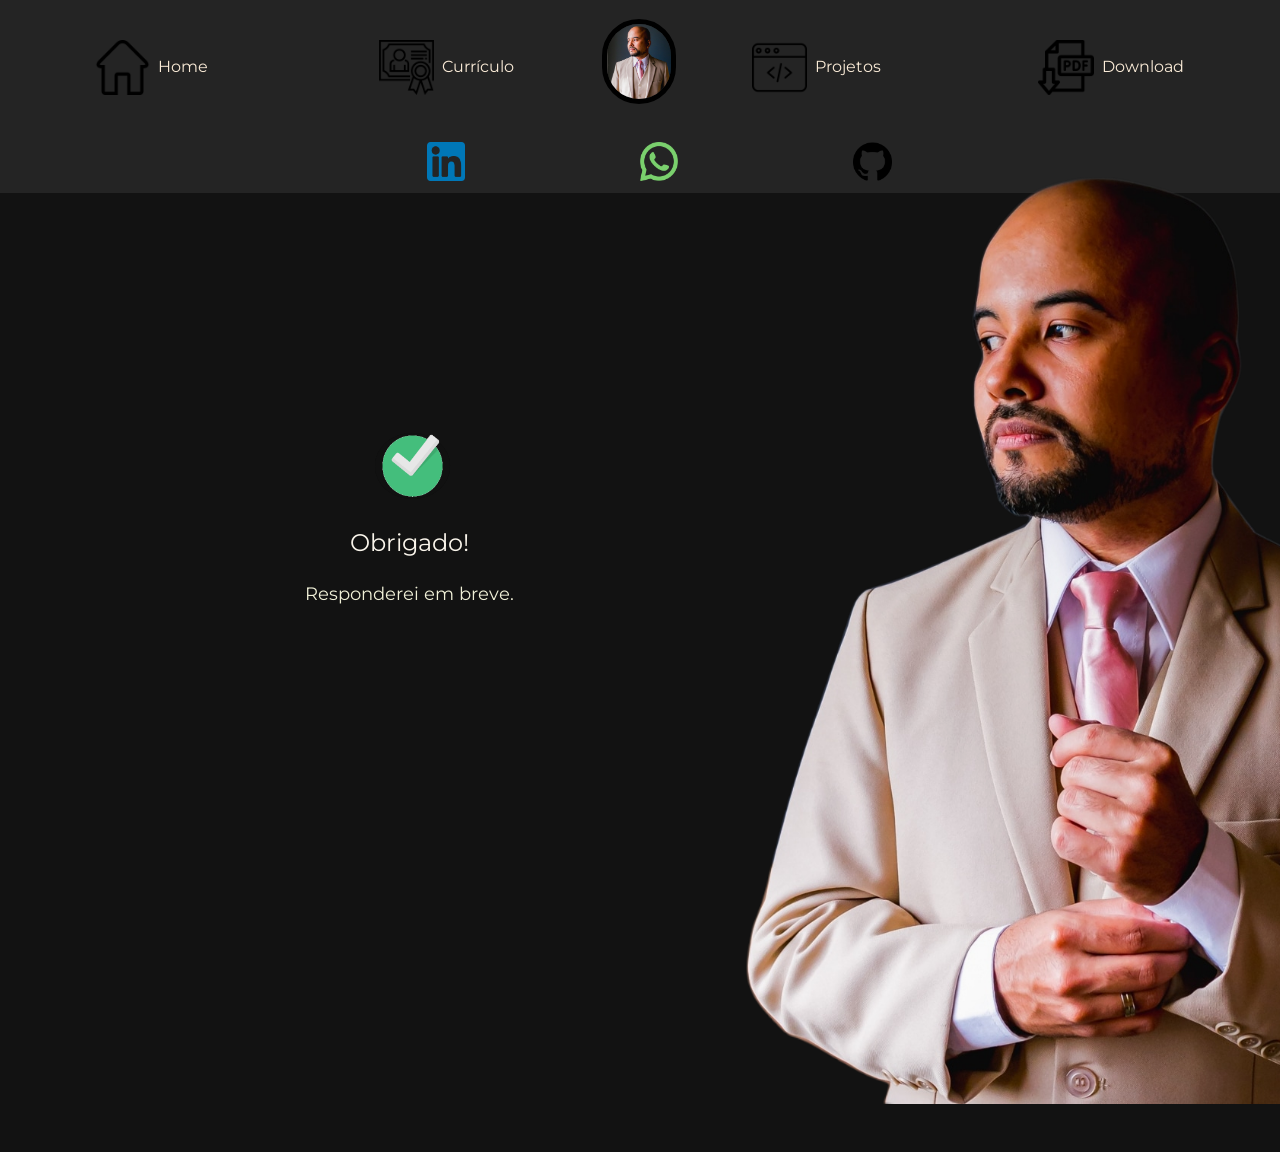
<file: Portfolio_v1/Thanks.html>
<!DOCTYPE html>
<html lang="pt-br">

<head>
    <meta charset="UTF-8">
    <meta http-equiv="X-UA-Compatible" content="IE=edge">
    <meta name="viewport" content="width=device-width, initial-scale=1.0">
    <link rel="icon" href="IMG/resumeIcon.png" type="image/png">
    <title>R.Oliveira</title>
    <!--        Reset Settings      -->
    <link rel="stylesheet" href="css/reset.css">
    <!--              Google Fonts            -->
    <!--         'Cinzel Decorative'               -->
    <link rel="preconnect" href="https://fonts.googleapis.com">
    <link rel="preconnect" href="https://fonts.gstatic.com" crossorigin>
    <link
        href="https://fonts.googleapis.com/css2?family=Cinzel+Decorative:wght@700&family=Roboto&family=Sacramento&display=swap"
        rel="stylesheet">
    <!--         'Montserrat'           -->
    <link rel="preconnect" href="https://fonts.googleapis.com">
    <link rel="preconnect" href="https://fonts.gstatic.com" crossorigin>
    <link
        href="https://fonts.googleapis.com/css2?family=Cinzel+Decorative:wght@700&family=Montserrat&family=Roboto&family=Sacramento&display=swap"
        rel="stylesheet">

    <!--          Importados    -->

    <!-- CSS -->
    <link href="css/Header.css" rel="stylesheet">
    <link href="css/Footer.css" rel="stylesheet">
    <link href="css/Main.css" rel="stylesheet">
    <link href="css/Form.css" rel="stylesheet">
    <link href="css/Thanks.css" rel="stylesheet">

</head>

<body>
    <!------------------HEADER--------------------->
    <header>
        <fieldset id="header-area"><!--------HEADER-BOX--------->
            <div><!------------------FOTO--------------------->
                <img src="img/perfil.JPG" alt="Foto do Perfil" class="profile-foto">
            </div>

            <div id="navBar"><!------------------NAV BAR--------------------->
                <ul>
                    <li>
                        <a href="index.html" class="a-nav-menu"><button class="nav-menu"><img src="img/home.png"
                                    class="nav-ico">Home</button></a>
                    </li>

                    <li>
                        <a href="resume.html" class="a-nav-menu"><button class="nav-menu"><img src="img/curriculo.png"
                                    class="nav-ico">Currículo</button></a>
                    </li>

                    <li>
                        <a href="projects.html" class="a-nav-menu"><button class="nav-menu"><img src="img/projeto.png"
                                    class="nav-ico">Projetos</button></a>
                    </li>

                    <li>
                        <a href="" class="a-nav-menu"><button onclick="gerarPDF()" class="nav-menu"
                                value="print"><img src="img/download.png" class="nav-ico">Download</button></a>
                    </li>

                </ul>

            </div>
            <!--------------------------------------------------------------------------------->

            <div id="profile-contato"><!------------------CONTATO--------------------->
                <ul>
                    <li>
                        <button type="button" href="https://www.linkedin.com/in/renato-oliveira-4529831aa/"><a
                                href="https://www.linkedin.com/in/renato-oliveira-4529831aa/" target="_blank"><img
                                    src="img/linkedin.png" class="linkedin-ico"></a></button>

                    </li>
                    <li>
                        <button type="button"><a
                                href="https://api.whatsapp.com/send/?phone=5521965364848&text&type=phone_number&app_absent=0"
                                target="_blank"><img src="img/whatsapp.png" class="whatsapp-ico"></a></button>

                    </li>
                    <li>
                        <button type="button"><a href="https://github.com/Rnt-Oliveira" target="_blank"><img
                                    src="img/github.png" class="github-ico"></a></button>

                    </li>

                </ul>
            </div>

        </fieldset>
    </header>
    <main><!--MAIN DA PAGE-->
        <section id="thanks-page">
            <fieldset class="thanks">

                <button id="flutuante-reverso" onclick="window.location.href='http://127.0.0.1:5500/Home.html#about'"
                    class="confirm-gif-button"><img src="img/sucesso.gif" class="confirm-gif"></button>
                <h1 onclick="window.location.href='http://127.0.0.1:5500/Home.html#about'">Obrigado!</h1>
                <br>
                <h2 onclick="window.location.href='http://127.0.0.1:5500/Home.html#about'">Responderei em breve.</h2>
            </fieldset>

            <div class="home-main-img"> <!--FOTO-MAIN-->
                <img src="img/mainFoto.png" class="home-main-foto">
            </div>


            <script src="JS/intro.js"></script>
        </section>
        
        <!---->
        <div id="PDF">
            <div id="dadosPDF">
                <hr class="hr1">
                <div class="PDF-intro"><!--APRESENTAÇÃO-->
                    <h1 class="PDF-nome" id="h1">Renato Alves de Oliveira</h1>
                    <p id="p">Sou desenvolvedor em formação e quero contribuir para a sua empresa ou projeto, ampliando
                        ainda mais meus conhecimentos profissionais, me capacitando em um ambiente de alta
                        produtividade e te ajudando a alcançar resultados efetivos.</p>
                    <div class="PDF-link">
                        <!--QR CODE DO SITE-->
                        <iframe type="image/jpg" src="img/QRSITE.jpg" href="https://oliveirarenato.com.br/index.html"
                            width="300" height="300" frameborder="0" scrolling="no" marginheight="0"
                            marginwidth="0"></iframe>
                    </div>
                    <p class="link-text">Link para o site.</p>
                </div>
                <br>
                <br>
                <hr class="hr2">
                <div class="PDF-cursos"><!--FORMAÇÃO-->
                    <h2 id="h2">Formação</h2>
                    <h3 id="h3">Análise e Desenvolvimento de Sistemas</h3>
                    <p id="p">Ensino Superior - Faculdade Descomplica Previsão de conclusão - 03/2025 (Cursando)</p>
                    <h3 id="h3">Administração</h3>
                    <p id="p">Ensino Superior - UNISUAM Previsão de conclusão - 12/2024 (Cursando)</p>
                </div>
                <hr class="hr2">
                <div class="PDF-resume"><!--EXPERIENCIA PROFISSIONAL-->
                    <h2 id="h2">Experiência</h2>

                    <h3 id="h3">iPlace - Shopping RioSul / Grupo Herval</h3>
                    <p id="p">06/21</p>
                    <p id="p">Analísta Técnico</p>
                    <p id="p">Realizar manutenção em MacBook, Mac Pro, iMac e
                        iPhone, administrar a assistência técnica junto ao
                        grupo Herval e a Apple, supervisionar equipe de
                        técnicos de informática, venda de equipamentos e
                        serviços Apple e estreitar o relacionamento com o
                        cliente através de feedback pós-atendimento.
                    </p>

                    <h3 id="h3">Livraria Leitura / Ouvidor</h3>
                    <p id="p">10/2020 - 03/2021</p>
                    <p id="p">Livreiro</p>
                    <p id="p">Realizar manutenção em MacBook, Mac Pro, iMac e
                        iPhone, administrar a assistência técnica junto ao
                        grupo Herval e a Apple, supervisionar equipe de
                        técnicos de informática, venda de equipamentos e
                        serviços Apple e estreitar o relacionamento com o
                        cliente através de feedback pós-atendimento.
                    </p>

                    <h3 id="h3">Lojas Americanas</h3>
                    <p id="p">03/2019 - 09/2020</p>
                    <p id="p">Operador de Loja</p>
                    <p id="p">Atendimento ao público, vendas físicas e online,
                        organização de departamentos e estoque, venda de
                        garantia estendida, conhecimento de sistema
                        específico da loja.
                    </p>

                    <h3 id="h3">PC Help Soluções Tecnológicas</h3>
                    <p id="p">04/2013 - 12/2018</p>
                    <p id="p">Técnico de Informática - Autônomo</p>
                    <p id="p">Responsável por efetuar diversos tipos de reparos e
                        configurações em computadores pessoais e de
                        empresas, além de atendimento a clientes.</p>

                </div>
                <hr class="hr2">
                <div class="PDF-certificados"><!--CERTIFICADOS-->
                    <h2 id="h2">Certificados</h2>
                    <ul class="linha">
                        <!--APPLE-->
                        <li class="coluna">
                            <h3 id="h3">iOS & Macintosh</h3>
                            <p id="p">Apple / iPlace</p>
                            <p id="p">07/2021</p>
                        </li>
                        <li class="coluna">
                            <h3 id="h3">MacBook, Imac, MacPro e iPhone</h3>
                            <p id="p">Apple / iPlace</p>
                            <p id="p">06/2021</p>
                        </li>
                        <!--FIAP-->
                        <li class="coluna">
                            <h3 id="h3">Big Data & Analytics</h3>
                            <p id="p">FIAP Online</p>
                            <p id="p">02/2022</p>
                        </li>
                        <li class="coluna">
                            <h3 id="h3">Gestão de Infraestrutura de T.I</h3>
                            <p id="p">FIAP Online</p>
                            <p id="p">12/2021</p>
                        </li>
                        <!--LINKEDIN LEARNING-->
                        <li class="coluna">
                            <h3 id="h3">JavaScript - Formação Básica</h3>
                            <p id="p">LinkedIn Learning</p>
                            <p id="p">08/2022</p>
                        </li>
                        <li class="coluna">
                            <h3 id="h3">Git & GitHub</h3>
                            <p id="p">LinkedIn Learning</p>
                            <p id="p">08/2022</p>
                        </li>
                        <li class="coluna">
                            <h3 id="h3">Fundamentos da Programação</h3>
                            <p id="p">LinkedIn Learning</p>
                            <p id="p">09/2022</p>
                        </li>
                        <li class="coluna">
                            <h3 id="h3">Fundamentos da Programação:
                                Design Orientado a Objetos</h3>
                            <p id="p">LinkedIn Learning</p>
                            <p id="p">09/2022</p>
                        </li>
                        <li class="coluna">
                            <h3 id="h3">Descubra Python</h3>
                            <p id="p">LinkedIn Learning</p>
                            <p id="p">09/2022</p>
                        </li>
                        <!--DESCOMPLICA-->
                        <li class="coluna">
                            <h3 id="h3">Programming Basics</h3>
                            <p id="p">Faculdade Descomplica</p>
                            <p id="p">06/2022</p>
                        </li>
                        <li class="coluna">
                            <h3 id="h3">Especialista em Arquitetura e Organização de
                                Computadores</h3>
                            <p id="p">Faculdade Descomplica</p>
                            <p id="p">10/2022</p>
                        </li>
                        <li class="coluna">
                            <h3 id="h3">DB Devoloper</h3>
                            <p id="p">Faculdade Descomplica</p>
                            <p id="p">12/2022</p>
                        </li>
                        <li class="coluna">
                            <h3 id="h3">Object-Oriented Devoloper</h3>
                            <p id="p">Faculdade Descomplica</p>
                            <p id="p">03/2023</p>
                        </li>
                        <!--ALURA-->
                        <li class="coluna">
                            <h3 id="h3">Lógica de Programação: Comece em
                                lógica com o jogo PONG e JAVASCRIPT</h3>
                            <p id="p">Alura</p>
                            <p id="p">09/2022</p>
                        </li>
                        <li class="coluna">
                            <h3 id="h3">Arquitetura e Organização de Computadores</h3>
                            <p id="p">Alura</p>
                            <p id="p">10/2022</p>
                        </li>
                        <li class="coluna">
                            <h3 id="h3">Linux I: Conhecendo e utilizando o terminal</h3>
                            <p id="p">Alura</p>
                            <p id="p">10/2022</p>
                        </li>
                        <li class="coluna">
                            <h3 id="h3">Git & GitHub</h3>
                            <p id="p">Alura</p>
                            <p id="p">11/2022</p>
                        </li>
                        <li class="coluna">
                            <h3 id="h3">HTML5 & CSS3 - 1º</h3>
                            <p id="p">Alura</p>
                            <p id="p">10/2022</p>
                        </li>
                        <li class="coluna">
                            <h3 id="h3">HTML5 & CSS3 - 2º</h3>
                            <p id="p">Alura</p>
                            <p id="p">10/2022</p>
                        </li>
                        <li class="coluna">
                            <h3 id="h3">HTML5 & CSS3 - 3º</h3>
                            <p id="p">Alura</p>
                            <p id="p">10/2022</p>
                        </li>
                        <li class="coluna">
                            <h3 id="h3">HTML5 & CSS3 - 4º</h3>
                            <p id="p">Alura</p>
                            <p id="p">11/2022</p>
                        </li>
                        <li class="coluna">
                            <h3 id="h3">JavaScript para WEB</h3>
                            <p id="p">Alura</p>
                            <p id="p">11/2022</p>
                        </li>
                        <li class="coluna">
                            <h3 id="h3">JAVA, JRE e JDK</h3>
                            <p id="p">Alura</p>
                            <p id="p">12/2022</p>
                        </li>
                        <li class="coluna">
                            <h3 id="h3">JAVA OO - Entendento a Orientação a Objetos</h3>
                            <p id="p">Alura</p>
                            <p id="p">12/2022</p>
                        </li>

                        <li class="coluna" id="escondido">
                            <h3 id="h3"></h3>
                            <p id="p"></p>
                            <p id="p"></p>
                        </li>
                    </ul>
                    <hr class="hr1">
                </div>

                <style>
                    #h1 {
                        font-size: 1.7rem;
                        color: black;
                        margin-bottom: 1.5rem;
                        margin-top: 1.5rem;
                    }

                    #h2 {
                        font-size: 1.4rem;
                        font-weight: bold;
                        color: black;
                        margin-top: 1rem;
                        margin-bottom: 1rem;

                    }

                    #h3 {
                        font-size: 1.2rem;
                        color: black;
                        margin-top: 1.5rem;
                        margin-bottom: 0.8rem;
                        font-weight: bold;

                    }

                    #p {
                        font-size: 1rem;
                        color: black;
                        margin-top: 0.5rem;
                        margin-bottom: 0.5rem;

                    }

                    hr {
                        display: inline-flex;
                        vertical-align: middle;
                        align-items: center;
                        position: relative;
                        left: auto;
                        right: auto;
                        width: 90%;
                        margin-bottom: 0.5rem;
                        margin-top: 0.5rem;
                        font-weight: bolder;

                    }

                    #PDF {
                        /*CONTEINER DA PAGINA*/
                        width: 100%;
                        display: flex;
                        position: fixed;
                        justify-content: center;
                        align-items: center;
                        text-align: center;
                        vertical-align: middle;
                        height: 100%;
                        overflow-y: scroll;
                        overflow: hidden;
                        left: auto;
                        right: auto;

                    }

                    .hr1 {
                        width: 85%;
                        position: relative;
                        display: flex;
                        align-items: center;
                        vertical-align: middle;
                        justify-content: center;
                        background: linear-gradient(to right, #999999, #404040, #000000, #404040, #999999);
                        border-width: 2px transparent center no-repeat;
                    }

                    .hr2 {
                        margin-top: 1rem;
                        width: 60%;
                        position: relative;
                        display: flex;
                        align-items: center;
                        vertical-align: middle;
                        justify-content: center;
                        border-width: 2px transparent center no-repeat;
                    }

                    #dadosPDF {
                        /*CONTEINER DOS DADOS*/
                        text-align: center;
                        width: 100%;
                        height: auto;
                        position: relative;
                        display: inline-flex;
                        justify-content: center;
                        align-items: center;
                        vertical-align: middle;
                        flex-flow: row wrap;
                        overflow-y: scroll;
                        margin-bottom: 8rem;
                        text-align: center;

                    }

                    .PDF-link {
                        justify-content: center;
                        align-items: center;
                        text-align: center;
                        vertical-align: middle;
                        color: black;
                        margin-top: 1.5rem;
                        font-weight: bold;

                    }

                    .link-text {
                        font-size: 1.2rem;


                    }

                    .PDF-intro {
                        /*BOX DA APRESENTAÇÃO*/
                        width: 90%;
                        height: 40%;
                        text-align: center;
                        justify-content: center;
                        padding: 2%;
                        margin-bottom: 1.5rem;
                        margin-left: auto;
                        margin-right: auto;
                    }

                    .PDF-nome {
                        font-weight: bold;
                        font-size: 2rem;
                    }

                    .PDF-cursos {
                        width: 90%;
                        height: auto;
                        margin-bottom: 1.5rem;
                        justify-content: center;
                        align-items: center;
                        text-align: center;
                        vertical-align: middle;
                        margin-left: auto;
                        margin-right: auto;

                    }

                    .PDF-resume {
                        width: 90%;
                        height: auto;
                        margin-bottom: 1.5rem;
                        justify-content: center;
                        align-items: center;
                        text-align: center;
                        vertical-align: middle;
                        margin-left: auto;
                        margin-right: auto;


                    }

                    .PDF-certificados {
                        width: 90%;
                        height: auto;
                        margin-bottom: 1.5rem;
                        justify-content: center;
                        align-items: center;
                        text-align: center;
                        vertical-align: middle;
                        margin-left: auto;
                        margin-right: auto;

                    }

                    .linha {
                        display: flex;
                        flex-flow: row wrap;
                        vertical-align: middle;
                        align-items: center;
                        width: auto;
                        margin: auto;
                        padding: auto;

                    }

                    .coluna {
                        left: auto;
                        right: auto;
                        width: 40%;
                        text-align: center;
                        display: inline;
                        align-items: center;
                        justify-content: center;
                        margin: auto;
                        padding: auto;

                    }

                    .escondido {
                        display: none;
                    }
                </style>
            </div>
        </div>

        <!---->

        
      <!--  DOWNLOAD DO PDF     -->
        <script src="JS/pdf.js"></script>
    <!------------------------------------>
    </main>
    <footer><!--FOOTER-->
        <fieldset class="footer">

            <h6>
                Criado por
            </h6>
            <h6 class="footer-area">Renato Oliveira.</h6>
        </fieldset>
    </footer>

</body>

</html>
</file>
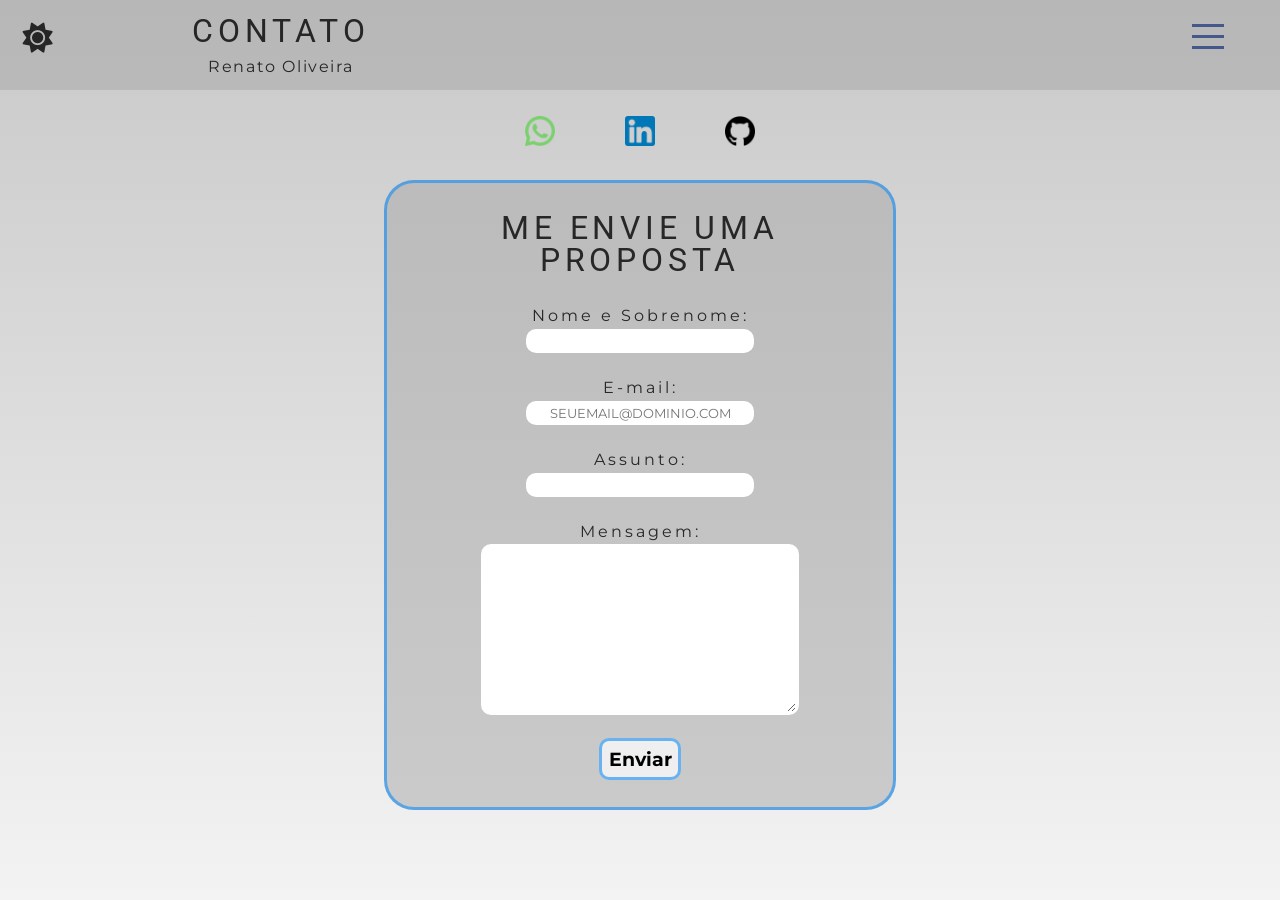
<file: Portfolio_v2/contact.html>
<!DOCTYPE html>
<html lang="en">

<head>
    <meta charset="UTF-8">
    <meta http-equiv="X-UA-Compatible" content="IE=edge">
    <meta name="viewport" content="width=device-width, initial-scale=1.0">
    <link rel="icon" href="IMG/resumeIcon.png" type="image/png">
    <title>Renato Oliveira</title>

    <!--     CDN LINK       -->
    <link rel="stylesheet" href="https://cdnjs.cloudflare.com/ajax/libs/font-awesome/6.1.2/css/all.min.css">
    <!--    Reset Settings  -->
    <link rel="stylesheet" href="css/reset.css">
    <!--    GoogleFonts     -->
    <!--    'Montserrat'    -->
    <link rel="preconnect" href="https://fonts.googleapis.com">
    <link rel="preconnect" href="https://fonts.gstatic.com" crossorigin>
    <link
        href="https://fonts.googleapis.com/css2?family=Cinzel+Decorative:wght@700&family=Montserrat&family=Roboto&family=Sacramento&display=swap"
        rel="stylesheet">
    <!--     CSS     -->
    <link rel="stylesheet" href="css/reset.css">
    <link rel="stylesheet" href="css/header.css">
    <link rel="stylesheet" href="css/main.css">
    <link rel="stylesheet" href="css/footer.css">
    <link rel="stylesheet" href="css/style-contact.css">
</head>

<body>
    <header>
        <!--    BOTÃO MODO NOTURNO     -->
        <div id="toggle-btn" class="fas fa-sun"></div>
        <!------------------------------->
        <!---------TÍTULO DA PÁGINA------------>
        <div class="title">
            <h1>Contato</h1>
            <h2>Renato Oliveira</h2>
        </div>
        <!------------------------------->
        <div id="navBarMenu">
            <nav><!-- BOTÃO DA NAVBAR -->
                <!---->
                <div class="mobile-menu">
                    <div class="line1"></div>
                    <div class="line2"></div>
                    <div class="line3"></div>
                </div>
                <!---->
                <ul class="nav-list">
                    <li><a href="index.html">Início</a></li>
                    <li><a href="resume.html">Currículo</a></li>
                    <li><a href="project.html">Projetos</a></li>
                    <li><a href="contact.html">Contato</a></li>
                </ul>
            </nav>
        </div>
        <!------------------------------->

    </header>
    <main id="container">

        <div id="contato">

            <a type="button" class="btnContact"
                href="https://api.whatsapp.com/send/?phone=5521965364848&text&type=phone_number&app_absent=0"
                target="_blank">
                <img src="img/whatsapp.png" alt="WhatsApp">
            </a>

            <a type="button" class="btnContact" href="https://www.linkedin.com/in/renato-oliveira-4529831aa/"
                target="_blank">
                <img src="img/linkedin.png" alt="LinkedIn">
            </a>


            <a type="button" class="btnContact" href="https://github.com/Rnt-Oliveira" target="_blank">
                <img src="img/github.png" alt="GitHub">
            </a>

        </div>

        <div id="form">
            <form id="formulario" action="https://formsubmit.co/38257eadae552abf3e64d716342a9a7e" method="POST" name="form" data-form>

                <input type="hidden" name="_next" value="https://oliveirarenato.com.br/success.html">
                <!-- Link da Página de Contato -->
                <h1 class="form-title">Me envie uma proposta</h1>
                <label for="cliente"><span class="form">Nome e Sobrenome:</span></label>
                <input type="text" id="cliente" name="name" class="input-padrao" required
                    autocomplete="additional-name">

                <label for="email"><span class="form">E-mail:</span></label>    
                <input type="email" id="email" name="email" class="input-padrao" required
                    placeholder="seuemail@dominio.com" autocomplete="email">

                <label for="assunto"><span class="form">Assunto:</span></label>
                <input type="text" id="assunto" name="subject" class="input-padrao" required>

                <label class="mensagem">Mensagem:</label>
                <textarea cols="50" rows="10" name="message" class="input-padrao"></textarea required>
                            
                        
                        <button class="sendForm" href="#about" type="submit" value="Enviar" data-button>Enviar</button>
                            
                    </form>
        </div>
            
    </main>

    <footer>
        <div id="footerConteiner">
            <a href="https://www.oliveirarenato.com.br/" target="_blank"><img src="img/LogoBlack.png" class="footerImage" alt="Logo Criador"></a>
        </div>
    </footer>

    <!--    JAVASCRIPT  -->
    <script src="script/mobile-navbar.js"></script>
    <script src="script/darkmode.js"></script>

</body>

</html>
</file>
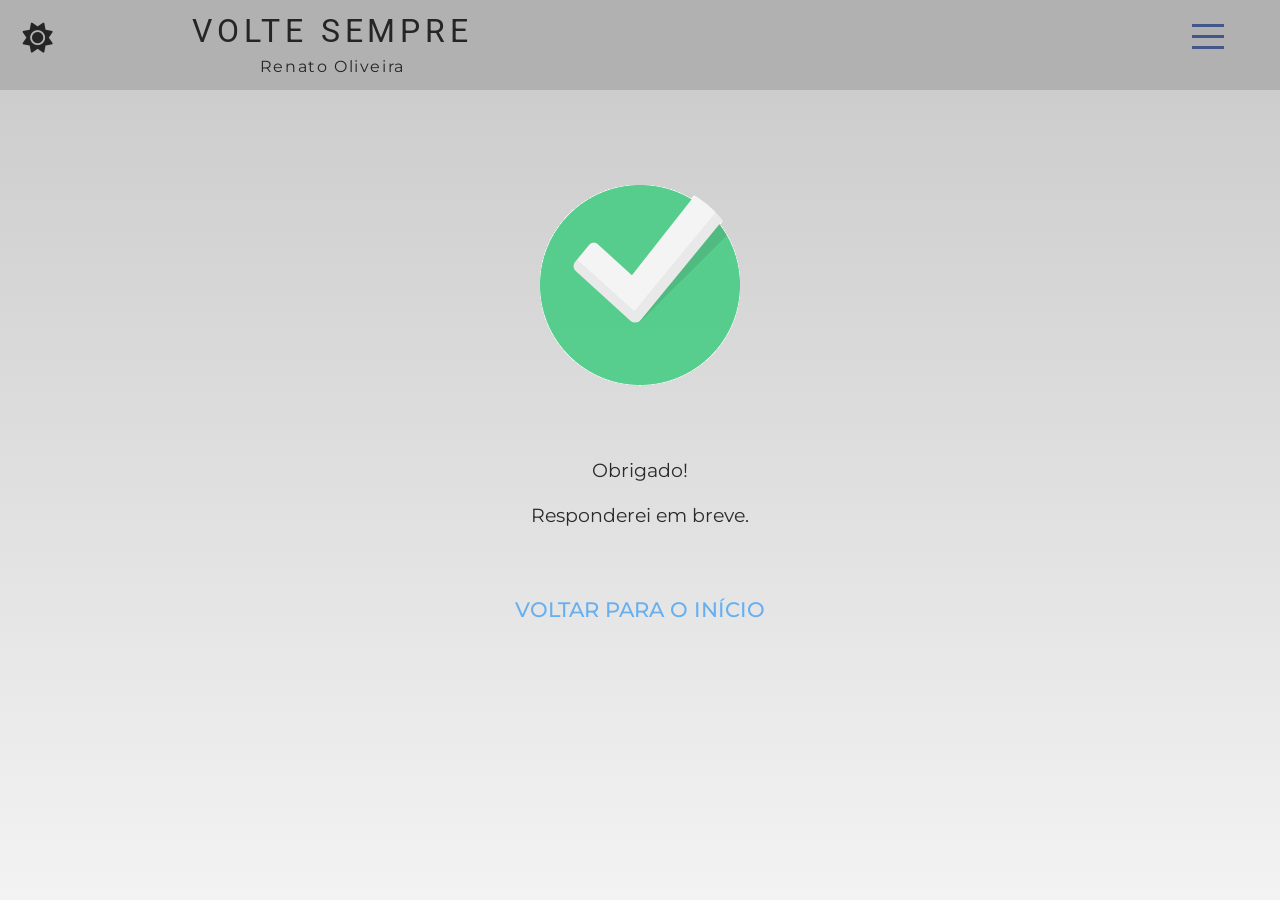
<file: Portfolio_v2/success.html>
<!DOCTYPE html>
<html lang="en">

<head>
    <meta charset="UTF-8">
    <meta http-equiv="X-UA-Compatible" content="IE=edge">
    <meta name="viewport" content="width=device-width, initial-scale=1.0">
    <link rel="icon" href="IMG/resumeIcon.png" type="image/png">
    <title>Renato Oliveira</title>

    <!--     CDN LINK       -->
    <link rel="stylesheet" href="https://cdnjs.cloudflare.com/ajax/libs/font-awesome/6.1.2/css/all.min.css">
    <!--    Reset Settings  -->
    <link rel="stylesheet" href="css/reset.css">
    <!--    GoogleFonts     -->
    <!--    'Montserrat'    -->
    <link rel="preconnect" href="https://fonts.googleapis.com">
    <link rel="preconnect" href="https://fonts.gstatic.com" crossorigin>
    <link
        href="https://fonts.googleapis.com/css2?family=Cinzel+Decorative:wght@700&family=Montserrat&family=Roboto&family=Sacramento&display=swap"
        rel="stylesheet">
    <!--     CSS     -->
    <link rel="stylesheet" href="css/reset.css">
    <link rel="stylesheet" href="css/header.css">
    <link rel="stylesheet" href="css/main.css">
    <link rel="stylesheet" href="css/footer.css">
    <link rel="stylesheet" href="css/style-success.css">

</head>

<body>
    <header>
        <!--    BOTÃO MODO NOTURNO     -->
        <div id="toggle-btn" class="fas fa-sun"></div>
        <!------------------------------->
        <!---------TÍTULO DA PÁGINA------------>
        <div class="title">
            <h1>Volte Sempre</h1>
            <h2>Renato Oliveira</h2>
        </div>
        <!------------------------------->
        <div id="navBarMenu">
            <nav><!-- BOTÃO DA NAVBAR -->
                <!---->
                <div class="mobile-menu">
                    <div class="line1"></div>
                    <div class="line2"></div>
                    <div class="line3"></div>
                </div>
                <!---->
                <ul class="nav-list">
                    <li><a href="index.html">Início</a></li>
                    <li><a href="resume.html">Currículo</a></li>
                    <li><a href="project.html">Projetos</a></li>
                    <li><a href="contact.html">Contato</a></li>
                </ul>
            </nav>
        </div>
        <!------------------------------->

    </header>
    <main>
        <div id="thanks-page">
                <img src="img/sucesso.gif" class="confirm-gif" id="flutuante-reverso">
                <h3>Obrigado!</h3>              
                <h3>Responderei em breve.</h3>
                <a type="button" class="btnContact" href="https://oliveirarenato.com.br/">
                    <h3>Voltar para o início</h3>
            </a>
        </div>        
    </main>

    <footer>
        <div id="footerConteiner">
            <a href="https://www.oliveirarenato.com.br/" target="_blank"><img src="img/LogoBlack.png" class="footerImage" alt="Logo Criador"></a>
        </div>
    </footer>


    <!--    JAVASCRIPT  -->
    <script src="script/mobile-navbar.js"></script>
    <script src="script/darkmode.js"></script>

</body>

</html>
</file>
<file: Portfolio_v1/css/Header.css>
/*  CORES:
darkslategray
snow
darkolivegreen
grey11 1C1C1C
black

*/

/*
main > p {
    seleciona o primeiro p dentro do main (pais e filhos)
}
img + p {
    seleciona o primeiro parágrago que vem diretamente após a imagem (irmãos)
}
img ~ p {
    seleciona todos os p que vem diretamente depois da imagem 
}
.sobre p:not(#missao) {
    seleciona todos os parágros que não são o id missão ( perfeito para alterar conteúdos sem ser generalista)
}
*/

/*      CALCULO NO CSS

.utensilios {
    width: calc(40% - 17px);
}

body {
    font-family: 'Montserrat', sans-serif;
    background: snow;
}
    /*background: linear-gradient( to bottom, black 90%, dimgrey);*/

/*      HEADER      */


header {
    top: 0;
    width: 100%;
    height: auto;
    position: fixed;

}

#header-area {
    text-align: center;
    width: 100%;
    height: 15%;
    display: inline-flex;
    background: url("bg.png");
    position: fixed;
    padding: auto;
}

.profile-foto {
    width: 3vw;
    border: solid;
    border-radius: 50px;
    border-width: 0.35vw;
    display: inline-flex;
    align-items: center;
    vertical-align: middle;
    justify-content: center;
    text-align: center;
    position: fixed;
    justify-content: center;
    left: 48%;
    margin-top: 0.5%;
}


/*-----------------------------DIV#NAVBAR-------------------------------------*/
#navBar {
    width: 70%;
    height: auto;
    position: relative;
    align-items: center;
    vertical-align: middle;
    justify-content: center;
    position: relative;
    display: inline-flex;
    margin-left: auto;
    margin-right: auto;
    margin-bottom: auto;


}

#navBar ul {
    display: flex;
    vertical-align: middle;
    text-align: center;
    align-items: center;
    justify-content: center;
    margin-top: 0.8vw;

}

#navBar ul li {
    list-style-type: none;
    width: 20%;
    margin: auto;

}

#navBar ul li:nth-child(2) {
    margin-right: 11%;
}

.a-nav-menu {
    position: relative;
    cursor: default;
    vertical-align: middle;
}

.nav-menu {
    width: 70%;
    margin: 0.5rem;
    cursor: pointer;
    background-color: rgba(70, 131, 180, 0);
    font-size: 1rem;
    color: antiquewhite;
    font-family: 'Montserrat', sans-serif;

}

.nav-menu:hover {
    transform: scale(1.2);
    transition: 0.5s;
}

.nav-menu:active {
    color: steelblue;
    transition: 0.1s;
}

/*------------------------------#NAVBAR-ICO-----------------------------------*/
.nav-ico {
    width: 20%;
    margin: 0.5rem;
    vertical-align: middle;

}

/*-------------------   PROFILE-CONTAT0     -------------------------*/

#profile-contato {
    display: flex;
    position: fixed;
    width: 50vw;
    justify-content: center;
    vertical-align: middle;
    background-color: rgba(70, 131, 180, 0);
    left: 25%;
    top: 10%;

}

#profile-contato ul {
    position: relative;
    display: inline-flex;
    vertical-align: middle;
    justify-content: center;
    align-items: center;
    width: 30vw;
}

#profile-contato ul li {
    width: auto;
    list-style-type: none;
    margin: auto;
    background-color: rgba(70, 131, 180, 0);
    vertical-align: middle;
    justify-content: center;
    align-items: center;

}

#profile-contato button {
    border-radius: 50px;
    width: auto;
    background-color: rgba(70, 131, 180, 0);
    height: 2.3vw;
    border: none;
    margin: auto;
}

#profile-contato button:hover {
    transform: scale(1.2);
    transition: 0.5s;
}

.linkedin-ico,
.whatsapp-ico,
.github-ico {
    width: 1.5vw;
    height: auto;
    cursor: pointer;

}

/*-------------------------    BORDAS   ---------------------------------*/
#header-area,
#profile-contato,
#navBar,
.linkedin,
.whatsapp,
.github,
.nav-menu,
footer {
    border: none;

}


/*---------------------------   RESPONSIVIDADE   ------------------------------------*/

@media screen and (min-width: 1300px) and (max-width: 1500px) {
    #navBar {
        justify-content: center;
    }

    #navBar {
        width: auto;
        margin-left: auto;
        margin-right: auto;
        margin-bottom: auto;
    }

    #navBar ul li button {
        width: auto;
        margin-left: auto;
        margin-right: auto;
        margin-bottom: auto;
        border: none;
    }

    .profile-foto {
        width: 5%;
        right: 45%;
        left: 47%;
        border: solid 5px;

    }

    #navBar img {
        width: 20%;
    }

    #header-area {
        padding-top: 1%;
        width: 100%;
        height: 20%;
    }

    .nav-menu {
        font-size: 100%;
        width: 100%;
    }

    #profile-contato {
        margin-bottom: 5%;

    }


    #profile-contato ul li img {
        width: 3vw;
        text-align: center;
        vertical-align: middle;
        justify-content: center;
        align-items: center;
    }

    #profile-contato ul li {
        margin: auto;
        text-align: center;
        vertical-align: middle;
        justify-content: center;
        align-items: center;
        object-fit: cover;
    }

    #profile-contato button {
        width: 10%;
        height: 10%;
        margin: auto;
        text-align: center;
        vertical-align: middle;
        justify-content: center;
        align-items: center;
    }

    #profile-contato ul {
        width: 100%;
        margin: auto;
        text-align: center;
        vertical-align: middle;
        justify-content: center;
        align-items: center;
        top: 3vw;

    }
}

@media screen and (min-width: 700px) and (max-width: 1300px) {
    .profile-foto {
        width: 5%;
        right: 45%;
        left: 47%;
        border: solid 5px;

    }

    #navBar img {
        width: 35%;
    }

    #header-area {
        padding-top: 1%;
        width: 100%;
        height: 20%;
    }

    .nav-menu {
        font-size: 100%;
        width: 100%;
    }

    #navBar {
        width: 100%;
        margin-left: auto;
        margin-right: 2%;
        margin-bottom: auto;
        justify-self: center;
        position: relative;
        right: auto;

    }

    #navBar ul li button {
        width: auto;
        margin-left: auto;
        margin-right: auto;
        margin-bottom: auto;
        border: none;
    }

    #navBar ul li {
        justify-content: space-between;
        margin-left: 5%;
        margin-right: 5%;

    }

    #navBar ul li:nth-child(2) {
        margin-left: 5%;
    }

    #profile-contato {
        margin-bottom: 5%;

    }

    #profile-contato ul li img {
        width: 3vw;
        text-align: center;
        vertical-align: middle;
        justify-content: center;
        align-items: center;
    }

    #profile-contato ul li {
        margin: auto;
        text-align: center;
        vertical-align: middle;
        justify-content: center;
        align-items: center;
        object-fit: cover;
    }

    #profile-contato button {
        width: 10%;
        height: 10%;
    }

    #profile-contato ul {
        width: 100%;
        margin: auto;
        text-align: center;
        vertical-align: middle;
        justify-content: center;
        align-items: center;
        top: 4vw;

    }

}

@media screen and (min-width: 400px) and (max-width: 700px) {

    .profile-foto,
    #navBar img {
        display: none;

    }

    #header-area {
        padding-top: 2%;
        width: 100%;
    }

    .nav-menu {
        font-size: 100%;
        width: 100%;
    }

    #navBar {
        width: 100%;
        margin-left: auto;
        margin-right: 2%;
        margin-bottom: auto;
        justify-self: center;
        position: relative;
        right: auto;
        transform: scale(0.9);
    }

    #navBar ul li button {
        width: auto;
        margin-left: auto;
        margin-right: auto;
        margin-bottom: auto;
        border: none;
    }

    #navBar ul li {
        justify-content: space-between;
        margin-left: 5%;
        margin-right: 5%;

    }

    #navBar ul li:nth-child(2) {
        margin-left: 5%;
    }

    #profile-contato {
        margin-bottom: 5%;

    }

    #profile-contato ul li img {
        width: 6vw;
        text-align: center;
        vertical-align: middle;
        justify-content: center;
        align-items: center;

    }

    #profile-contato ul li {
        text-align: center;
        vertical-align: middle;
        justify-content: center;
        align-items: center;
        object-fit: cover;
        margin-left: auto;
        margin-right: auto;
        left: auto;
        right: auto;

    }

    #profile-contato button {
        width: 10%;
        height: 10%;


    }

    #profile-contato ul {
        width: 100%;
        margin-bottom: 15%;
        text-align: center;
        vertical-align: middle;
        justify-content: center;
        align-items: center;
        position: relative;
        display: flex;
    }
}

@media screen and (min-width: 300px) and (max-width: 400px) {

    .profile-foto,
    #navBar img {
        display: none;

    }

    #header-area {
        padding-top: 2%;
        width: 100%;

    }

    .nav-menu {
        font-size: 70%;
        width: 100%;

    }

    #navBar {
        width: 100%;
        margin-left: auto;
        margin-right: 2%;
        margin-bottom: auto;
        justify-self: center;
        position: relative;
        right: auto;
    }

    #navBar ul li button {
        width: auto;
        margin-left: auto;
        margin-right: auto;
        margin-bottom: auto;
        border: none;

    }

    #navBar ul li {
        justify-content: space-between;
        margin-left: 5%;
        margin-right: 5%;

    }

    #navBar ul li:nth-child(2) {
        margin-left: 5%;
    }

    #profile-contato {
        right: auto;
        left: 10%;
        width: auto;
        margin-left: 28%;
        margin-top: 5%;
    }

    #profile-contato ul li img {
        width: 6vw;
        text-align: center;
        vertical-align: middle;
        justify-content: center;
        align-items: center;
    }

    #profile-contato ul li {
        text-align: center;
        vertical-align: middle;
        justify-content: center;
        align-items: center;
        object-fit: cover;
        margin-left: 60%;
        margin-right: 60%;
    }

    #profile-contato button {
        width: 10%;
        height: 10%;
    }

    #profile-contato ul {
        width: 70%;
        margin: auto;
        text-align: center;
        vertical-align: middle;
        justify-content: center;
        align-items: center;
        bottom: 5vw;
    }
}
</file>
<file: Portfolio_v1/css/Footer.css>
/*-------------------------------FOOTER-----------------------------------*/
footer {
    bottom: 0;
    position: fixed;
    width: 100%;
    text-align: center;
    font-family: 'Cinzel Decorative', sans-serif;
    opacity: 0.9;
    background: url("bg.png");
    color: antiquewhite;
}
.footer{
    margin-top: 0%;
}

.footer-area {
    vertical-align: middle;
    font-weight: bold;
    font-size: 0.6vw;
    margin: 0;
    padding: 0 ;
}

.logoFooter {
    width: 20px;
    margin-bottom: 0.1%;

}

@media screen and (max-width: 1200) {
    h6 .footer-area {
        font-size: 50%;
    }
}
</file>
<file: Portfolio_v1/css/Main.css>
/*----------------------------------MAIN--------------------------------------------*/
body {
    background: rgb(18, 18, 18);
    flex-direction: column;
    justify-content: center;
    align-items: center;
    display: flex;
    width: auto;
    height: auto;
    overflow-y: hidden;

}

main {
    width: 100%;
    height: 100%;
    top: 22%;
    opacity: 0.98;
    font-family: 'Montserrat', sans-serif;
    position: absolute;
    scroll-behavior: smooth;
    flex-direction: column;
    justify-content: center;
    align-items: center;
    object-position: 10%;
    


}

main #home-main-area::-webkit-scrollbar {
    display: none;
}

/*-------------------------REFERENTE A PAGINA HOME----------------------*/
#home-main-area {
    width: 49%;
    height: 100%;
    vertical-align: middle;
    text-align: center;
    align-items: center;
    color: antiquewhite;
    display: inline-flex;
    position: relative;
    float: left;
    

}

.home-main-img {
    width: 50%;
    position: relative;
    display: flex;
    object-fit: cover;
    display: inline-flex;
    align-items: flex-end;
    height: 85%;
    margin-top: 1%;
}

.home-main-foto {
    width: 90%;
    margin-right: auto;
    margin-top: auto;
    position: relative;
    display: inline-flex;
    align-items: flex-end;
}

.home-main-intro-1 {
    font-size: 1.4rem;
    font-weight: bolder;
    margin-bottom: 0.2rem;
}

.home-main-intro-2 {
    font-weight: bold;
    font-size: 1.2;
    margin-bottom: 0.8rem;
}

.home-main-intro-3 {
    margin-top: 0.2rem;
}

hr {
    margin-top: 1rem;
    margin-bottom: 1.5rem;
}

.space {
    margin-top: 1.5rem;
    font-size: 0.9rem;
}

.space-1 {
    font-size: 0.7rem;
}

#click-img {
    width: 30%;
    position: relative;
    display: flex;
    left: 43%;
    top: -22%
}

#click-img-2 {
    width: 8%;
    position: relative;
    display: flex;
    left: 45%;
    top: -22%
}


h1 {
    margin-bottom: 2%;
    font-size: 1.5rem;
    color: floralwhite;
}

h2 {
    font-size: 1.1rem;
    margin-bottom: 0.8%;
    margin-top: 1.2%;

}

h3 {
    margin-top: 0.5rem;
    font-size: 1rem;
    color: floralwhite;
}

h4 {
    font-size: 1rem;
    color: floralwhite;
    margin-bottom: 0.8rem;
    margin-top: 1rem;
}

h5 {
    margin-bottom: 1rem;
    margin-top: 1rem;
    font-size: 13px;
}



/*------------------    ESCONDER INFORMAÇÕES DENTRO DO BOTÃO    --------------------------*/

#menu_about {
    position: relative;
    display: flex;
    font-size: 2rem;
    width: 100%;
    justify-content: center;
    left: 35%;
    bottom: 15%;
}

#pages_about {
    position: relative;
    width: 70%;
    left: 30%;
    bottom: 15%;

}

.link {
    text-align: center;
    cursor: pointer;
    text-decoration: none;
    color: antiquewhite;
    width: 50%;

}

#return {
    display: flex;
    position: relative;
    margin-bottom: 180%;
}

.about {
    margin-bottom: 2%;
    font-size: 2rem;
    color: floralwhite;
    margin-top: 5%;
}

.about:hover {
    transform: scale(1.01);
    text-decoration: underline;
    transition: 0.5s;
}

.check {
    font-weight: bold;
    color: green;
    font-size: 1.5rem;
}

p {
    margin: 0.3rem;
}

#PDF {
    visibility: hidden;
}

/*------------------------------------------------------------------------*/


@keyframes float {

    0%,
    100% {
        transform: translateY(0);
    }

    50% {
        transform: translateY(-9px);
    }
}

#flutuante-reverso {
    animation: none;
    transition: 0.5s;
    animation: float 0.8s ease-in-out infinite;
}


/*      RESPONSIVIDADE         */

@media screen and (min-width:1600px) and (max-width: 1800px) {
    #pages_about {
        width: 100%;
        display: inline;
    }

    #menu_about {
        width: 200%;
        display: inline;
    }

    #click-img {
        width: 5vw;
    }

    #click-img-2 {
        width: 5vw;
    }

    .home-main-foto {
        width: 95%;

    }
}

@media screen and (min-width: 1300px) and (max-width: 1600px) {
    #pages_about {
        width: 100%;
        display: inline;
    }

    #menu_about {
        width: 200%;
        display: inline;
    }

    #click-img {
        width: 5vw;
    }

    #click-img-2 {
        width: 5vw;
    }

    .home-main-img {
        height: 78%;
    margin-top: auto;
    top: 6%;
    }
}

@media screen and (min-width: 1100px) and (max-width: 1300px) {
    #click-img {
        width: 5vw;
    }

    #click-img-2 {
        width: 5vw;
    }

    .home-main-foto {
        width: 110%;

    }

    #menu_about {
        width: 200%;
        display: inline;
    }

    #pages_about {
        width: 100%;
    }

    .home-main-img {
        height: 78%;
    margin-top: auto;
    top: 6%;
    }

    footer {
        visibility: hidden;
    }
}

@media screen and (max-width: 1100px) {
    .home-main-img {
        display: none;
    }

    #home-main-area {
        width: 100%;
    }

    #menu_about {
        left: 20%;
        display: inline;
    }

    #pages_about {
        left: 20%;
    }

    #click-img {
        width: 10vw;
    }

    #click-img-2 {
        width: 10vw;
    }

    footer {
        visibility: hidden;
    }
}
</file>
<file: Portfolio_v1/css/Form.css>
#formulario {
    font-size: 1rem;
    position: relative;
    margin-left: 10%;
    width: 70%;
    height: auto;
    border: solid;
    background-color: rgba(29, 54, 75, 0.527);
    border-color: rgba(218, 165, 32, 0.555);
    border-radius: 20px;
}

.form {
    margin-top: 2%;
    color: rgb(0, 0, 0);
}

.mensagem {
    margin-bottom: 5%;
    margin-top: 3%;
    color: rgb(0, 0, 0);

}


#cliente {
    display: block;
    margin-left: auto;
    margin-right: auto;
    width: 50%;
    margin-top: 2%;
    margin-bottom: 5%;
}

#email {
    display: block;
    margin-left: auto;
    margin-right: auto;
    width: 50%;
    margin-top: 2%;
    margin-bottom: 5%;
}

#assunto {
    display: block;
    margin-left: auto;
    margin-right: auto;
    width: 50%;
    margin-top: 2%;
    margin-bottom: 5%;
}


.input-padrao {
    justify-content: center;
    text-align: left;
    padding: 0.4rem;
    margin-left: auto;
    margin-right: auto;
}

input {
    border: solid transparent;
    border-radius: 10px;
    transition: border-color 0.3s, box-shadow 0.3s;
}

textarea {
    order: solid transparent;
    border-radius: 10px;
    transition: border-color 0.3s, box-shadow 0.3s;
    position: relative;
}

input:hover,
input:focus
 {
    border-color: #1d90f5;
    box-shadow: 0 0 0 0.3125rem #26344a;
    outline: none;

}

textarea:hover,
textarea:focus {
    border-color: #1d90f5 2px;
    box-shadow: 0 0 0 0.3125rem #26344a;
    outline: none;

}

.sendForm:hover {
    transform: scale(1.1);
    transition: 0.5s;
    border-color: goldenrod;
    cursor: pointer;
}

.sendForm:disabled {
    cursor: not-allowed;
    background: #555b69;
}

.form,
label,
legend,
.mensagem {
    display: block;
    font-size: 1.2rem;
    font-weight: bold;
    text-align: center;
}

textarea {
    min-height: 10rem;
    resize: vertical;
    margin-left: auto;
    margin-right: auto;
}

.sendForm {
    border: solid;
    margin-left: auto;
    margin-right: auto;
    font-size: 1.2rem;
    margin-bottom: 5%;
    margin-top: 3%;
    padding: 0.4rem;
    display: flex;
    vertical-align: middle;
    text-align: center;
    align-items: center;
    font-weight: bolder;
    font-family: 'Roboto', sans-serif;
    background-color: darkslategrey;
    border: solid;
    border-radius: 10px;
    justify-content: center;

}

.form-title {
    margin-bottom: 5%;
    margin-top: 5%;
    font-size: 1.5rem;
    font-weight: bold;
    color:snow;
    
}

/*          RESPONSIVIDADE        */

@media screen and (min-width: 1100px) and (max-width: 1600px) {
    textarea {
        width: 30vw;
    }

    #formulario {
        transform: scale(0.8);
        margin-top: 20%;
        
    }
   
}

@media screen and (max-width: 1100px) {
    textarea {
        width: 60vw;

    }

    #home-main-area {
        position: relative;
        display: flex;
        text-align: center;
        vertical-align: middle;

    }

    form {
        top: 10vw;
        align-items: center;
        justify-content: center;
    }

    #formulario {
        margin-left: -20%;
        width: 120%;
        transform: scale(0.8);

    }

    .intro {
        text-align: center;
        vertical-align: middle;
        left: auto;
        right: 5%;
        position: relative;
        margin: auto;
        justify-content: center;

    }
}

@media screen and (min-width:1600px) and (max-width: 1800px) {
    #formulario {
        transform: scale(0.8);
        margin-top: 10%;
        
    }
}
</file>
<file: Portfolio_v2/css/header.css>
/*  1 - BOTÃO E ANIMAÇÃO DE ALTERNANCIA ENTRE OS MODOS CLARO E ESCURO   */
@import url('https://fonts.googleapis.com/css2?family=Rubik:wght@300;400;500&display=swap');
/*--------------*/

/*  ESTILOS REFERENTES AO HEADER SOMENTE    */
:root {
    --cor-de-fundo-header: rgba(172, 172, 172, 0.822);
    --btn-change-cor-background: #0000003f;

}

body.dark {
    --cor-de-fundo-header: #222222e0;
    --btn-change-cor-background: #ffffff4f;
}

header {
    position: fixed;
    width: 100%;
    height: 10vh;
    background: var(--cor-de-fundo-header);
    align-items: center;
    display: flex;

}

/*  2 - BOTÃO E ANIMAÇÃO DE ALTERNANCIA ENTRE OS MODOS CLARO E ESCURO   */

#toggle-btn {
    height: 70px;
    width: 70px;
    line-height: 69px;
    border-radius: 50%;
    background-color: var(--black);
    color: var(--white);
    font-size: 30px;
    cursor: pointer;
    text-align: center;
    position: fixed;
    top: 0;
    left: 0;
    margin: 0.2%;
    

}

#toggle-btn.fa-moon {
    transform: rotate(360deg);
}

/*--------------*/
/*--    NAVBAR    --*/
#navBarMenu {
    position: fixed;
    top: 0;
    right: 0;
    
}

a {
    color: var(--a-color);
    text-decoration: none;
    transition: 0.3s;
    font-weight: 500;
    text-transform: uppercase;
    text-align: start;
    display: block;
}

a:hover {
    opacity: 0.7;
}


nav {
    display: flex;
    justify-content: space-around;
    align-items: center;
    font-family: system-ui, -apple-system, Helvetica, Arial, sans-serif;
    height: 8vh;

}


.nav-list {
    list-style: none;
    display: flex;
    position: absolute;
    top: 0;
    right: 30vh;
    width: 15vw;
    height: 10vh;
    border-radius: 0 20px 20px 0;
    flex-direction: row;
    align-items: center;
    justify-content: space-around;
    transform: translateX(500vh);
    transition: transform 0.3s ease-in;
    z-index: 1;

}


.nav-list li {
    letter-spacing: 3px;
    margin-left: 0.5rem;
    opacity: 0;
    margin-right: 1rem;

}

.mobile-menu {
    cursor: pointer;
    position: absolute;
    right: 0;
    display: block;
    margin-right: 3rem;


}

.nav-list.active {
    transform: translateX(0);
}

.mobile-menu div {
    width: 32px;
    height: 3px;
    background: rgba(51, 73, 133, 0.863);
    margin: 8px;
    transition: 0.3s;

}

@keyframes navLinkFade {
    from {
        opacity: 0;
        transform: translateX(30px);
    }

    to {
        opacity: 1;
        transform: translateX(0);
    }
}

.mobile-menu.active .line1 {
    transform: rotate(-45deg) translate(-5px, 10px);
}

.mobile-menu.active .line2 {
    opacity: 0;
}

.mobile-menu.active .line3 {
    transform: rotate(45deg) translate(-5px, -10px);
}

.title {
    position: absolute;
    display: flex;
    flex-direction: column;
    align-items: center;
    justify-content: space-around;
    text-align: center;
    left: 15%;
    height: 8vh;
    padding: 0;

}

@media (max-width: 1100px) { 
    .nav-list {
        width: 50vw;
        height: 90vh;
        border-radius: 0 0 0 0;
        float: right;
        z-index: 1;
        background: var(--cor-de-fundo-header);
        flex-direction: column;
        right: 0vh;
        top: 9.97vh;
    }
}

@media (max-width: 999px) {

    header,
    .title {
        align-items: center;
        justify-content: center;
        vertical-align: middle;
        text-align: center;

    }

    .nav-list {
        width: 50vw;
        height: 90vh;
        border-radius: 0 0 0 0;
        float: right;
        z-index: 1;
        background: var(--cor-de-fundo-header);
        flex-direction: column;
        right: 0vh;
        top: 9.97vh;
    }

    .nav-list li {
        justify-content: center;
        align-items: center;
        display: flex;
        margin-left: auto;
        margin-right: auto;
    }

    .mobile-menu {
        margin-right: 15%;
    }

    a {
        text-shadow: 1px 1px 2px black;
        text-align: end;
        margin-right: 1rem;
    }

    .title {
        width: 50%;
        left: auto;
        right: auto;
        align-items: center;

    }

}
</file>
<file: Portfolio_v2/css/main.css>
/*  ESTILOS REFERENTES AO BODY E AO DOCUMENTO EM SI - DE USO GERAL    */
:root {
    --cor-bodygradient: -webkit-gradient(linear, left top, left bottom, from(rgba(165, 165, 165, 0.603)), to(rgb(243, 243, 243))) fixed;
    --cor-font-body: rgba(18, 18, 18, 0.884);

}

body.dark {
    --cor-bodygradient: -webkit-gradient(linear, left top, left bottom, from(#2d3548), to(#2d3548d5)) fixed;
    --cor-font-body: antiquewhite;

}

* {
    font-family: 'Montserrat', 'Segoe UI', Tahoma, Geneva, Verdana, sans-serif;
    box-sizing: border-box;
    transition: .2s linear;
}


body {
    background: var(--cor-bodygradient);
    color: var(--cor-font-body);
    position: absolute;
    transition: background 0.2s linear;

}

main {
    position: absolute;
    top: 10vh;
   
}

h1 {
    font-size: 2rem;
    font-family: 'Roboto';
    letter-spacing: 0.3rem;
    text-transform: uppercase;
    
}

h2 {
    letter-spacing: 0.1rem;
    font-size: 1rem;
    font-family: 'Montserrat';
}


@media (max-width: 999px) {
    h1 {
        font-size: 100%;
    }

    h2{
        font-size: 70%;
    }
}
</file>
<file: Portfolio_v2/css/footer.css>
/*  ESTILOS REFERENTES AO FOOTER SOMENTE    */
:root {
    --cor-de-fundo-footer: rgba(165, 165, 165, 0.253);

}

body.dark {
    --cor-de-fundo-footer: #222222be;

}

footer {
    width: 100%;
    height: 3vh;
    position: fixed;
    bottom: 0;
    background: var(--cor-de-fundo-footer);
    display: none;
}


#footerConteiner {
    width: 100%;
    height: auto;
    position: fixed;
    align-items: center;
    vertical-align: middle;
    justify-content: center;
    display: flex;
    bottom: 0;
    opacity: 0.8;
    margin-left: auto;
    margin-right: auto;
    align-content: center;
}

.footerImage {
    width: 20px;
    margin-bottom: 0.1rem;
    margin-left: auto;
    margin-right: auto;
    align-items: center;
    vertical-align: middle;
    justify-content: center;
    align-content: center;

}

@media (max-width: 999px) {
    footer {
        display: none;
    }


}
</file>
<file: Portfolio_v2/css/style-index.css>
/*  ESTILOS ESPECÍFICOS A PÁGINA INDEX SOMENTE    */
main {
    overflow-y: hidden;
    overflow-x: hidden;
    display: flex;
    align-items: center;
    justify-content: center;
    text-align: center;
    vertical-align: middle;
    width: 100%;
    height: auto;
    margin: auto;
    position: fixed;
    z-index: -1;
}

#apresentacao {
    display: flex;
    position: relative;
    justify-content: center;
    align-items: center;
    width: 60%;
    height: 87vh;
    flex-direction: column;
    margin-left: auto;
    margin-right: auto;
    padding-left: 5%;
    padding-right: 5%;
}

h6 {
    align-items: center;
    justify-content: center;
    text-align: center;
    line-height: 180%;
    letter-spacing: 2px;
    font-size: 150%;
}

h6::after {
    content: '|';
    margin-left: 5px;
    opacity: 1;
    animation: pisca .7s infinite;
}

@keyframes pisca {
    0%, 100%  { 
        opacity: 1;
    }
    50% {
        opacity: 0;
    }

}
</file>
<file: Portfolio_v1/css/Resume.css>
/* width */
.c-main-area::-webkit-scrollbar {
    width: 5px;
    height: 5px;
    background: black;
    scroll-behavior: auto;

}

/*   SCROLL BAR SOMENTE NA MAIN  - NÃO FUNCIONA NO MOZILLA */
/* Track */
.c-main-area::-webkit-scrollbar-track {
    background: rgb(18, 18, 18);
    opacity: 0;
    width: 5px;
    height: 5px;
}

/* Handle */
.c-main-area::-webkit-scrollbar-thumb {
    background: rgba(136, 136, 136, 0.075);
    opacity: 0;
    border-radius: 8px;
    scroll-behavior: auto;
    width: 5px;
    height: 5px;


}

/* Handle on hover */
.c-main-area::-webkit-scrollbar-thumb:hover {
    background: #888;
    opacity: 0;

}

.c-main-area::-webkit-scrollbar-thumb:active {
    background: #888;
}


/*---------------------------------------------------------------------*/

.c-main-area {
    width: 100%;
    height: 75%;
    left: auto;
    right: auto;
    vertical-align: middle;
    text-align: center;
    color: antiquewhite;
    position: fixed;
    overflow: hidden;
    overflow-y: scroll;
    margin-top: 1%;
}

.certificados-conteiner {
    width: 70%;
    left: auto;
    right: auto;
    position: relative;
    display: inline-flex;
    justify-content: center;

}

#certificados ul li {
    position: relative;
    list-style-type: none;

}

.botao-cursos {
    text-decoration: none;
    cursor: pointer;
    justify-content: center;
    display: inline;
    left: auto;
    right: auto;
}

.linha {
    display: flex;
    flex-flow: row wrap;
    vertical-align: middle;
    align-items: center;
}

.frame {
    width: 150px;
    height: 100px;
    float: left;
    border-radius: 6px;


}

.cursos {
    left: auto;
    right: auto;
    width: 42%;
    text-align: center;
    margin-left: 5%;
    margin-bottom: 5%;
    display: inline-flex;
    align-items: center;
    border: solid transparent;
    border-radius: 30px 0px 0px 30px;
    box-shadow: -28px 24px 25px -9px rgb(0 0 0);


}

.curso {
    width: 100%;
    margin-left: auto;
    justify-content: center;


}

#certificados ul li:nth-child(1) {
    text-align: center;
    display: inline;
}

#certificados ul li:nth-child(2) {
    text-align: center;
    display: inline;
}

h1 {
    margin-bottom: 2%;
    font-size: 1.5rem;
    color: floralwhite;
}

h2 {
    font-size: 1.1rem;
    margin-bottom: 0.8%;
    margin-top: 1.2%;

}

h3 {
    margin-top: 0.5rem;
    font-size: 1rem;
    color: floralwhite;
}


.bold {
    font-weight: bold;
}

.trabalho {
    margin-top: 2rem;
}

.link-certificado {
    width: 7%;
}

p {
    margin: 0.3rem;
    color: antiquewhite;
}

#formacao {
    border: solid transparent;
    border-radius: 30px 0px 0px 30px;
    box-shadow: -28px 24px 25px -9px rgb(0 0 0);
    width: 60%;
    left: auto;
    right: auto;
    position: relative;
    display: inline-flex;
    margin-top: 1rem;
    margin-bottom: 4rem;
    padding-bottom: 1rem;
    padding-top: 1rem;
    justify-content: center;
}

#experiencia {

    border: solid transparent;
    border-radius: 30px 0px 0px 30px;
    box-shadow: -28px 24px 25px -9px rgb(0 0 0);
    width: 60%;
    position: relative;
    display: inline-flex;
    margin-top: 1rem;
    margin-bottom: 4rem;
    padding-bottom: 1rem;
    padding-top: 1rem;
    justify-content: center;
}

.certs {
    margin-bottom: 3rem;
}

.style {
    display: flex;
    text-align: center;
    vertical-align: middle;
    align-items: center;

}


#formacao:hover,
#experiencia:hover,
#formacao:focus,
#experiencia:focus,
.cursos:hover,
.cursos:focus {
    box-shadow: -28px 24px 25px -9px rgba(255, 255, 255, 0.205);
    transform: translateY(-6px);
    transition: 0.5s;

}

#PDF {
    visibility: hidden;
}


/*------------------------------------------------------------------------*/

@media screen and (min-width: 400px) and (max-width: 1300px) {
    main {
        width: 100%;
        height: 120%;
        top: 20%;
    }

    .c-main-area {
        height: 100%;
    }

}

@media screen and (max-width: 1000px) {
    .cursos {
        width: 80%;

    }

    footer {
        visibility: hidden;
    }
}

@media screen and (max-width: 500px) {
    main {
        transform: scale(0.8);
        justify-content: center;
        top: 7%;
        width: 100%;
        height: 120%;

    }

    .c-main-area {
        width: 100%;
        height: 85%;
        top: 0;
        left: 0;
        position: relative;

    }

    .frame {
        transform: scale(0.7);
    }

    #formacao,
    #experiencia {
        width: 80%;
    }

    #certificados {
        width: 80%;
        text-align: center;
        justify-content: center;
    }

    .certificados-conteiner {
        left: auto;
        right: auto;
    }

    .certs {
        margin-left: 15%;
        width: 100%;
        justify-content: center;
        display: inline-flex;
    }

    footer {
        visibility: hidden;
    }
}

@media screen and (min-width: 1300px) and (max-width: 1500px) {
    .c-main-area {
        top: 15vw;

    }
}
</file>
<file: Portfolio_v1/css/Thanks.css>
@keyframes float {

    0%,
    100% {
        transform: translateY(0);
    }

    50% {
        transform: translateY(-9px);
    }
}

#flutuante-reverso {
    animation: none;
    transition: 0.5s;
    animation: float 0.8s ease-in-out infinite;
}

/*-----------------------------------------------------------*/

#thanks-page {
    margin: auto;
    position: relative;
    display: inline;

}

.thanks {
    width: 49%;
    position: relative;
    display: inline;
    text-align: center;
    bottom: 60%;
    align-items: right;
    justify-content: right;

}



.thanks>h1 {
    cursor: pointer;
    margin-bottom: 0.5vw;
    margin-left: 15vw;
}

.thanks>h2 {
    color: beige;
    text-align: center;
    cursor: pointer;
    margin-left: 15vw;
}

.thanks button {
    margin-left: 8vw;


}

.confirm-gif {
    width: 100%;

}

.confirm-gif-button {
    width: 12%;
    position: relative;
    display: flex;
    left: 43.5%;
    text-align: center;
    vertical-align: middle;
    align-items: center;
    margin-bottom: 2rem;
    border: none;
    cursor: pointer;
    border-radius: 50%;
    background: url("bg1.png");
    opacity: 0.95;


}

.home-main-img {
    width: 49%;
    position: relative;
    display: flex;
    object-fit: cover;
    position: relative;
    display: inline-flex;
    align-items: flex-end;
    height: 100%;
}

.home-main-foto {
    width: 80%;
    position: relative;
    display: flex;
    align-items: flex-end;
    bottom: 10%;
}

#PDF {
    visibility: hidden;
}

/*------------------------------------------------------------------*/

@media screen and (min-width: 1300px) and (max-width: 1600px) {
    #thanks-page {
        position: absolute;
        width: 100%;
        height: 100%;
    }

    .home-main-foto {
        width: 120%;
        display: flex;
    }

    .thanks {
        position: relative;
        display: inline;
    }
}

@media screen and (min-width: 1100px) and (max-width: 1300px) {
    #thanks-page {
        position: absolute;
        width: 100%;
        height: 100%;
    }

    .home-main-foto {
        width: 150%;

    }
}

@media screen and (max-width: 1100px) {
    #thanks-page {
        position: absolute;
        width: 100%;
        height: 100%;
    }

    .home-main-img {
        display: none;
    }

    .thanks {
        position: relative;
        display: inline;
        width: 100%;
        height: 100%;
        vertical-align: middle;
        align-items: center;
        left: auto;
        right: auto;
        top: auto;
        bottom: auto;
        padding-top: 40%;
    }

    .thanks>h1 {
        margin-left: 0;
        
    }
    
    .thanks>h2 {
        margin-left: 0;
        
    }
    
    .thanks button {
        margin-left: 0;
       }

    .confirm-gif {
        width: 15vw;
    }

}

@media screen and (min-width:1600px) and (max-width: 1800px) {
    .home-main-foto {
        width: 130%;

    }
}
</file>
<file: Portfolio_v2/css/style-contact.css>
:root {
    --cor-de-fundo-header: rgba(165, 165, 165, 0.5);

}

body.dark{
    --cor-de-fundo-header: #222222be;

}

main {
    top: 10vh;
    width: 100%;
    height: 100%;
    position: fixed;
    display: flex;
    flex-direction: column;
    align-items: center;
    z-index: -1;

    
}

#form {
    width: 100%;
    height: 90%;
    margin:auto;
    position: fixed;
    align-items: center;
    vertical-align: middle;
    display: flex;
    justify-content: center;
    z-index: -1;    
}

#formulario {
    border: solid #1d90f5a2;
    border-radius: 30px;
    position: fixed;
    width: calc(100% - 60%);
    height: 70%;
    display: flex;
    flex-direction: column;
    align-items: center;
    vertical-align: middle;
    text-align: center;
    justify-content: center;
    padding: 2% 2% 0% 2%;
    background: var(--cor-de-fundo-header);
}

.form-title {
    margin-bottom: 5%;


}

label{
    margin-bottom: 1%;
    margin-top: 2%;
    letter-spacing: 3px;
}

textarea {
    margin-bottom: 5%;
    resize: vertical;
    border: solid transparent;
    border-radius: 10px;
    transition: border-color 0.3s, box-shadow 0.3s;
    overflow-y: auto;
    width: 70%;
    padding: 0.5%;

}

input {
    width: 50%;
    text-align: center;
    margin-bottom: 4%;
    border: solid transparent;
    border-radius: 10px;
    transition: border-color 0.3s, box-shadow 0.3s;
    text-transform: uppercase;

}

input:hover,
input:focus
 {
    border-color: #1d90f5a2;
    box-shadow: 0 0 0.3125rem #26344a88;
    outline: none;

}

textarea:hover,
textarea:focus {
    border-color: #1d90f5a2;
    box-shadow: 0 0 0.3125rem #26344a88;
    outline: none;

}

.sendForm {
    border: solid #1d90f5a2;
    font-size: 1.2rem;
    margin-bottom: 5%;
    padding: 0.4rem;
    display: flex;
    vertical-align: middle;
    text-align: center;
    align-items: center;
    font-weight: bolder;
    border-radius: 10px;
    justify-content: center;

}

.sendForm:hover {
    transform: scale(1);
    transition: 0.5s;
    border-color: goldenrod;
    cursor: pointer;

}

.sendForm:active {
    transform: scale(0.98);
    box-shadow: 0 0 0.3125rem #121a27f5;


}
.sendForm:disabled {
    cursor: not-allowed;
    background: #555b69;
}

#contato {
    position: absolute;
    display: flex;
    flex-direction: row;
    justify-content: space-around;
    width: 300px;
    align-items: center;
    vertical-align: middle;
    margin-top: 2%;

}

.btnContact { 
    top: 0;
    background: transparent;
    width: auto;
    border-radius: 100px;
    display: flex;
    align-items: center;
    vertical-align: middle;
    justify-content: center;

}

.btnContact:hover {
    transform: scale(1.2);

}

.btnContact img {
    width: 30px;
}

@media (max-width: 1100px) {
    #formulario {
        width: calc(100% - 40%);

    }

}

@media (max-width: 700px) {
    #formulario {
        width: calc(100% - 10%);

    }
    input, textarea{
        width: 85%;
    }
}
</file>
<file: Portfolio_v2/css/style-success.css>
main {
    width: 100%;
    height: 90%;      
    position: fixed;
    display: flex;
    align-items: center;
    justify-content: center;
    flex-direction: column;
    z-index: -1;

}

#thanks-page {
align-items: center;
display: flex;
flex-direction: column;
justify-content: center;
vertical-align: middle;
margin-top: 5%;
}



h3 {
    text-align: center;
    line-height: 20px;
    margin-top: 10%;
    font-size: 1.2rem;
}

.confirm-gif {
    position: absolute;
    margin-bottom: 2rem;
    border-radius: 50%;
    background: transparent;
    opacity: 0.9;
    top: 10vh;
}

#flutuante-reverso {
    animation: none;
    transition: 0.5s;
    animation: float 0.8s ease-in-out infinite;
}

a>h3{
    font-size: 1.3rem;
    width: 100%;
    margin-top: 30%;
    color: #1d90f5a2;
    text-shadow: none;
}

/*-----------------------------------------------------------*/

@keyframes float {

    0%,
    100% {
        transform: translateY(0);
    }

    50% {
        transform: translateY(-9px);
    }
}
</file>
